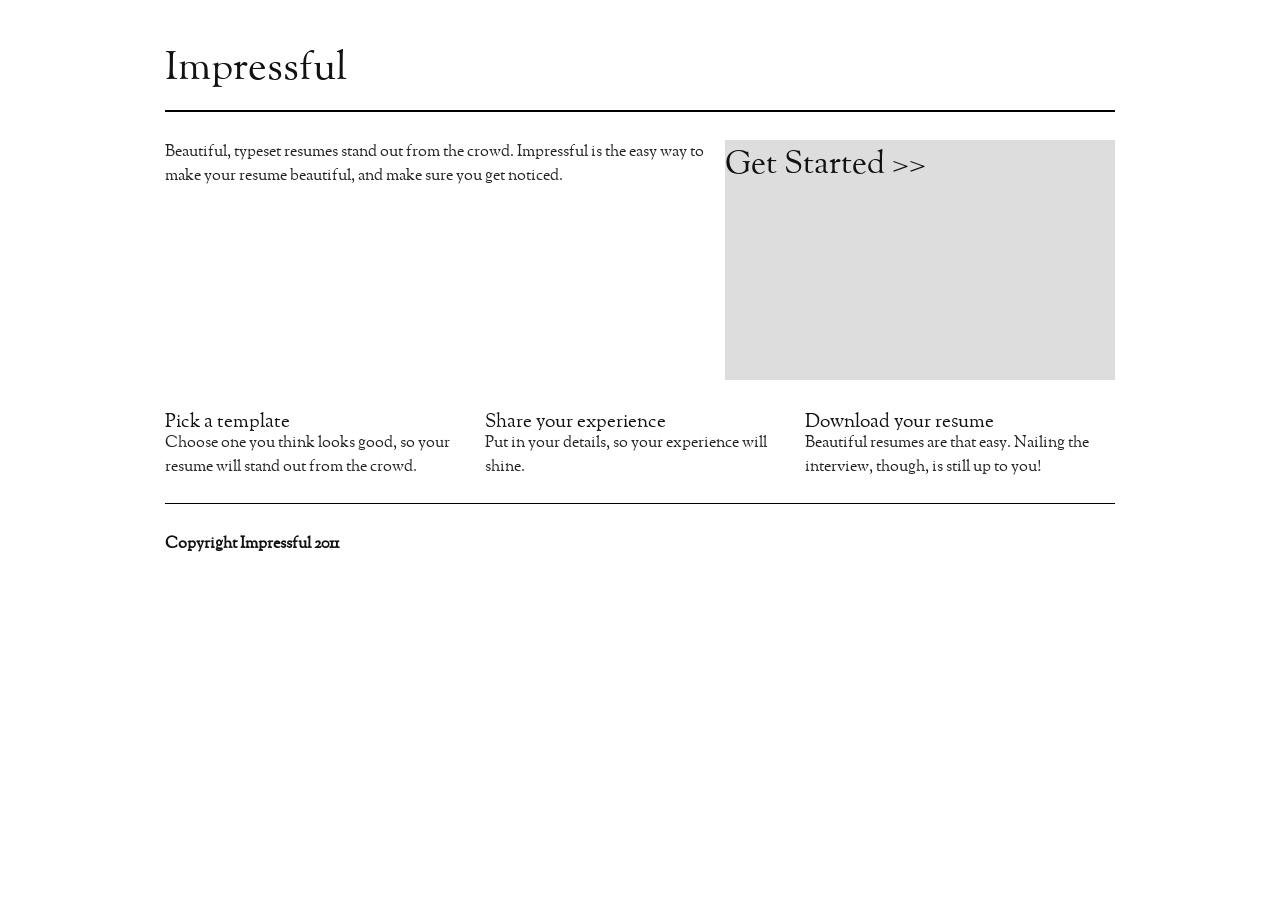
<file: index.html>
<html>
  <head>
    <title>Impressful</title>
    <link rel="stylesheet" href="css/blueprint/screen.css" type="text/css" media="screen, projection">
    <link rel="stylesheet" href="css/blueprint/print.css" type="text/css" media="print">
    <!--[if lt IE 8]>
      <link rel="stylesheet" href="css/blueprint/ie.css" type="text/css" media="screen, projection">
    <![endif]-->
    <link rel="stylesheet" href="css/blueprint/src/grid.css" type="text/css" media="screen, projection">
    <link rel="stylesheet" href="css/blueprint/src/typography.css" type="text/css" media="screen, projection">
    <link rel="stylesheet" type="text/css" href="css/fonts.css" />
    <link rel="stylesheet" type="text/css" href="css/default.css" />

    <script type="text/javascript">
      var _gaq = _gaq || [];
      _gaq.push(['_setAccount', 'UA-21220732-2']);
      _gaq.push(['_trackPageview']);
      (function() {
       var ga = document.createElement('script'); ga.type = 'text/javascript'; ga.async = true;
       ga.src = ('https:' == document.location.protocol ? 'https://ssl' : 'http://www') + '.google-analytics.com/ga.js';
       var s = document.getElementsByTagName('script')[0]; s.parentNode.insertBefore(ga, s);
       })();
    </script>
  </head>
  <body>
    <div id="container" class="container">
      <div id="header" class="span-24 last "><h1 id="logo">Impressful</h1></div>

      <div class="hr span-24 last"></div>

      <div id="content" class="span-14 ">
        <p>Beautiful, typeset resumes stand out from the crowd. Impressful is the easy way to make your resume beautiful, and make sure you get noticed.</p>
      </div>
      <div id="sidebar" class="span-10 last ">
        <h2 class="">Get Started &gt;&gt;</h2>
      </div>

      <div id="step_1" class="item span-8 ">
        <h3 class=" headline">Pick a template</h3>
        <p>Choose one you think looks good, so your resume will stand out from the crowd.</p>
      </div>
      <div id="step_2" class="item span-8 ">
        <h3 class=" headline">Share your experience</h3>
        <p>Put in your details, so your experience will shine.</p>
      </div>
      <div id="step_3" class="item span-8 last ">
        <h3 class=" headline">Download your resume</h3>
        <p>Beautiful resumes are that easy. Nailing the interview, though, is still up to you!</p>
      </div>

      <div class="hr span-24 last"></div>

      <div id="footer" class="span-24 last ">
        <h6>Copyright Impressful 2011</h6>
      </div>
    </div>
  </body>
</html>
</file>
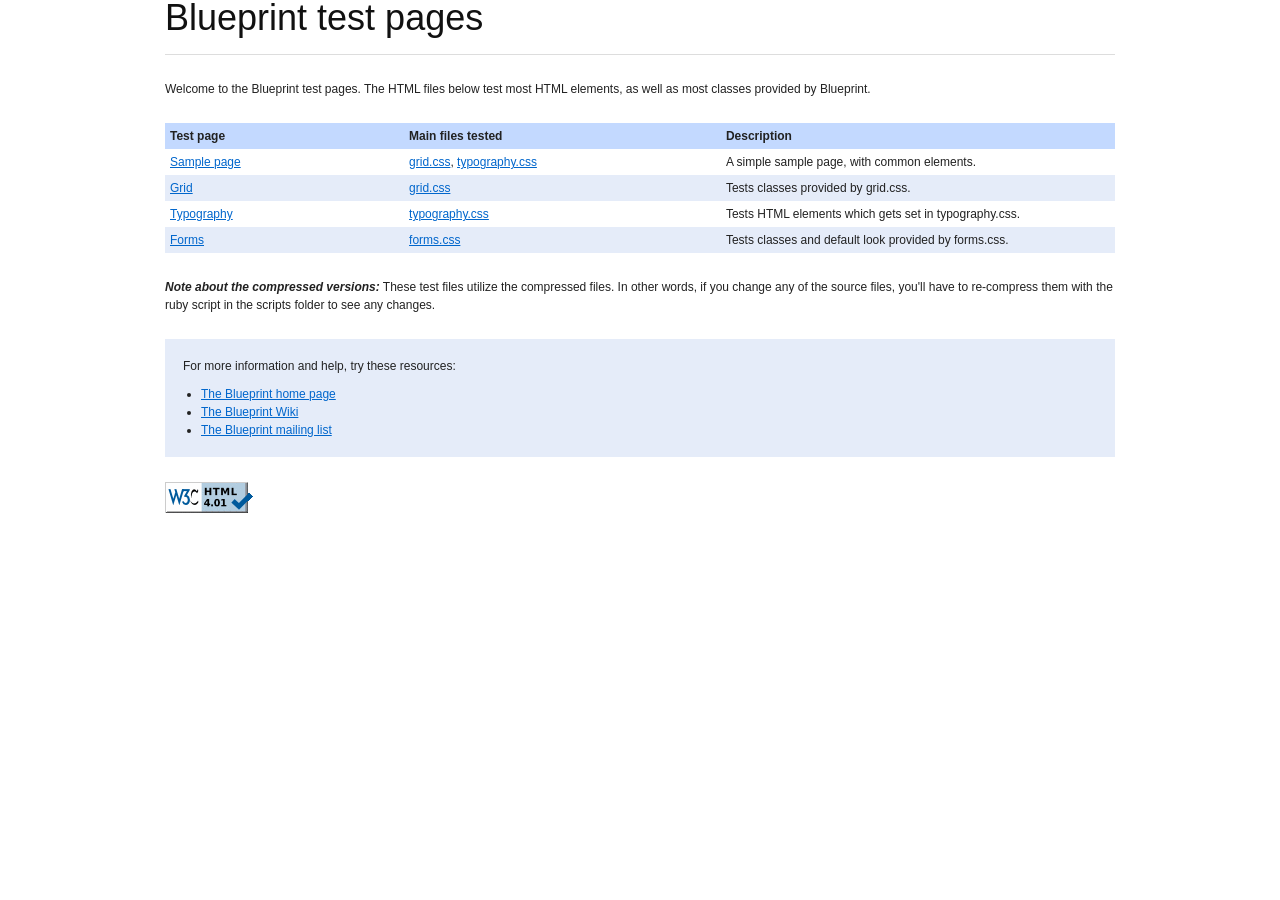
<file: css/tests/index.html>
<!DOCTYPE html PUBLIC "-//W3C//DTD HTML 4.01//EN"
   "http://www.w3.org/TR/html4/strict.dtd">

<html lang="en">
  <head>
    <meta http-equiv="Content-Type" content="text/html; charset=utf-8">
    <title>Blueprint test pages</title>

    <!-- Framework CSS -->
    <link rel="stylesheet" href="../blueprint/screen.css" type="text/css" media="screen, projection">
    <link rel="stylesheet" href="../blueprint/print.css" type="text/css" media="print">
    <!--[if lt IE 8]><link rel="stylesheet" href="../blueprint/ie.css" type="text/css" media="screen, projection"><![endif]-->
    <style type="text/css" media="screen">
      p, table, hr, .box { margin-bottom:25px; }
      .box p { margin-bottom:10px; }
    </style>
  </head>
  <body>

    <div class="container">
      <h1>Blueprint test pages</h1>
      <hr>

      <p>Welcome to the Blueprint test pages. The HTML files below test most HTML elements, as well as most classes provided by Blueprint.</p>

      <table border="0" cellspacing="0" cellpadding="0">
      	<thead>
	        <tr>
  	        <th class="span-6">Test page</th>
    	    	<th class="span-8">Main files tested</th>
      	  	<th class="span-10">Description</th>
        	</tr>
        </thead>
        <tbody>
					<tr>
						<td><a href="parts/sample.html">Sample page</a></td>
						<td>
							<a href="../blueprint/src/grid.css">grid.css</a>,
							<a href="../blueprint/src/typography.css">typography.css</a>
						</td>
						<td>A simple sample page, with common elements.</td>
					</tr>
					<tr class="even">
						<td><a href="parts/grid.html">Grid</a></td>
						<td>
							<a href="../blueprint/src/grid.css">grid.css</a>
						</td>
						<td>Tests classes provided by grid.css.</td>
					</tr>
					<tr>
						<td><a href="parts/elements.html">Typography</a></td>
						<td>
							<a href="../blueprint/src/typography.css">typography.css</a>
						</td>
						<td>Tests HTML elements which gets set in typography.css.</td>
					</tr>
					<tr class="even">
						<td><a href="parts/forms.html">Forms</a></td>
						<td>
							<a href="../blueprint/src/forms.css">forms.css</a>
						</td>
						<td>Tests classes and default look provided by forms.css.</td>
					</tr>
				</tbody>
      </table>

      <p><em><strong>Note about the compressed versions:</strong></em>
      These test files utilize the compressed files. In other words, if you change any of the source files,
      you'll have to re-compress them with the ruby script in the scripts folder to see any&nbsp;changes.</p>

      <div class="box">
        <p>For more information and help, try these resources:</p>
        <ul class="bottom">
          <li><a href="http://blueprintcss.org">The Blueprint home page</a></li>
          <li><a href="http://github.com/joshuaclayton/blueprint-css/wikis/home">The Blueprint Wiki</a></li>
          <li><a href="http://groups.google.com/group/blueprintcss">The Blueprint mailing list</a></li>
        </ul>
      </div>

      <p><a href="http://validator.w3.org/check?uri=referer">
        <img src="parts/valid.png" alt="Valid HTML 4.01 Strict" height="31" width="88" class="top"></a></p>

    </div>
  </body>
</html>
</file>
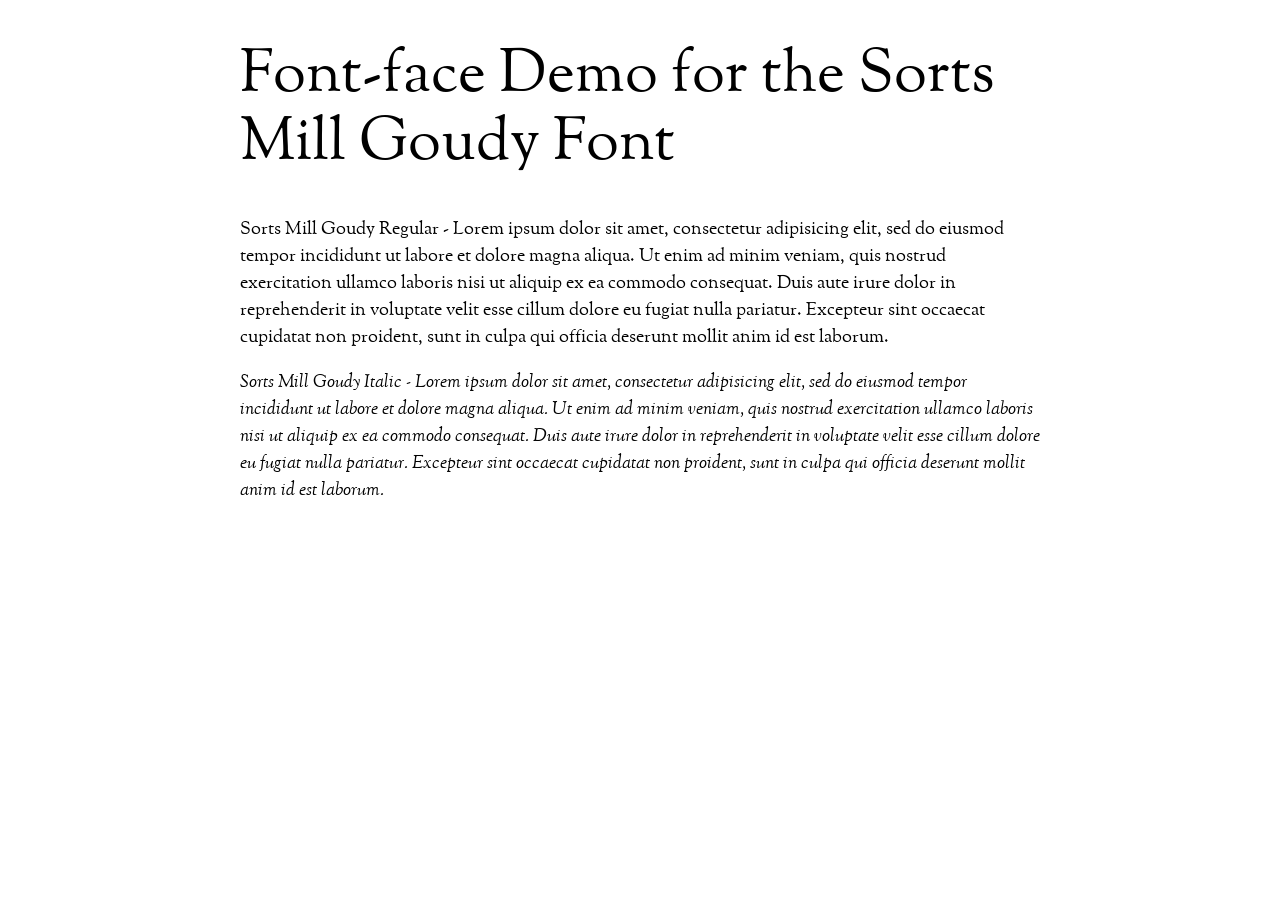
<file: css/fonts/Sorts-Mill-Goudy/demo.html>
<!DOCTYPE html PUBLIC "-//W3C//DTD XHTML 1.0 Strict//EN"
	"http://www.w3.org/TR/xhtml1/DTD/xhtml1-strict.dtd">

<html xmlns="http://www.w3.org/1999/xhtml" xml:lang="en" lang="en">
<head>
	<meta http-equiv="Content-Type" content="text/html; charset=utf-8"/>

	<title>Font Face Demo</title>
	<link rel="stylesheet" href="stylesheet.css" type="text/css" charset="utf-8">
	<style type="text/css" media="screen">
		h1.fontface {font: 60px/68px 'SortsMillGoudyRegular', Arial, sans-serif;letter-spacing: 0;}

		p.style1 {font: 18px/27px 'SortsMillGoudyRegular', Arial, sans-serif;}
		p.style2 {font: 18px/27px 'SortsMillGoudyItalic', Arial, sans-serif;}
		
		#container {
			width: 800px;
			margin-left: auto;
			margin-right: auto;
		}
	</style>
</head>

<body>
	<div id="container">
		<h1 class="fontface">Font-face Demo for the Sorts Mill Goudy Font</h1>
	
	 

	<p class="style1">Sorts Mill Goudy Regular - Lorem ipsum dolor sit amet, consectetur adipisicing elit, sed do eiusmod tempor incididunt ut labore et dolore magna aliqua. Ut enim ad minim veniam, quis nostrud exercitation ullamco laboris nisi ut aliquip ex ea commodo consequat. Duis aute irure dolor in reprehenderit in voluptate velit esse cillum dolore eu fugiat nulla pariatur. Excepteur sint occaecat cupidatat non proident, sunt in culpa qui officia deserunt mollit anim id est laborum.</p>

	 

	<p class="style2">Sorts Mill Goudy Italic - Lorem ipsum dolor sit amet, consectetur adipisicing elit, sed do eiusmod tempor incididunt ut labore et dolore magna aliqua. Ut enim ad minim veniam, quis nostrud exercitation ullamco laboris nisi ut aliquip ex ea commodo consequat. Duis aute irure dolor in reprehenderit in voluptate velit esse cillum dolore eu fugiat nulla pariatur. Excepteur sint occaecat cupidatat non proident, sunt in culpa qui officia deserunt mollit anim id est laborum.</p>

		</div>
</body>
</html>
</file>
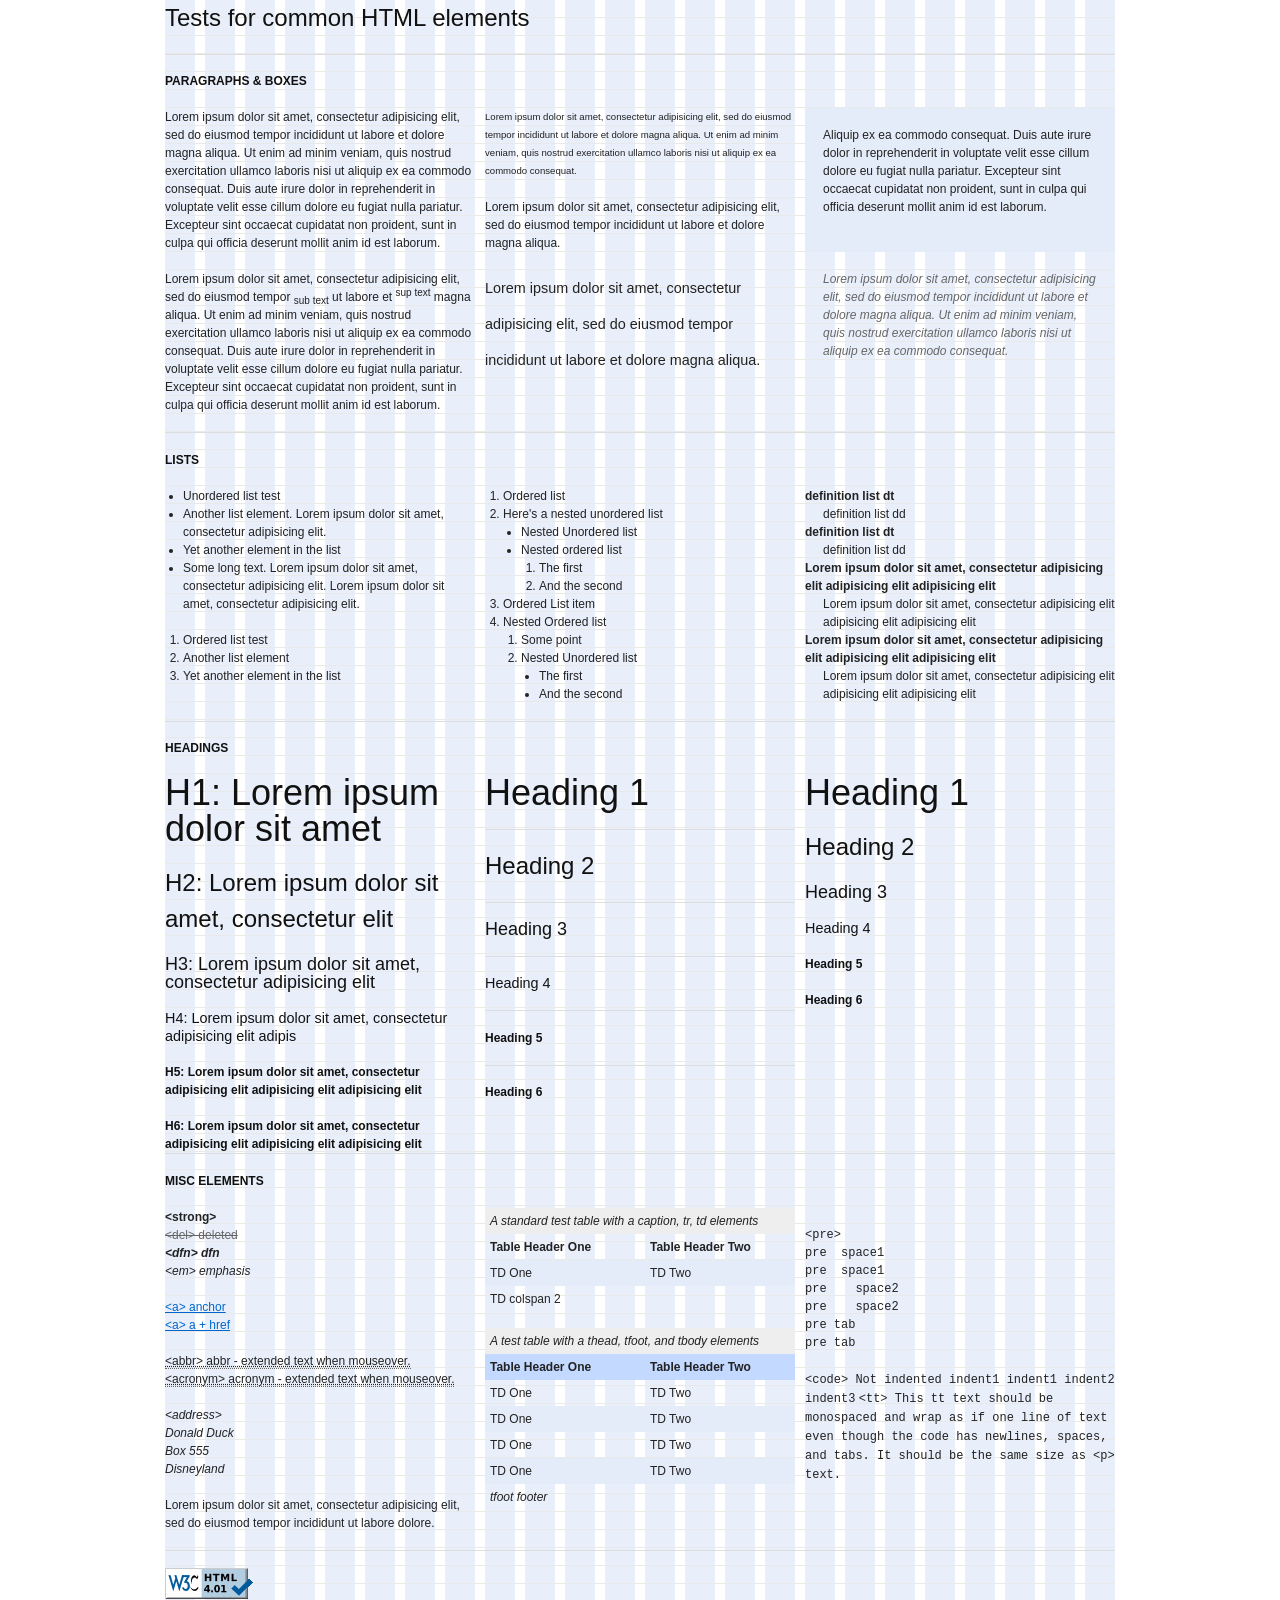
<file: css/tests/parts/elements.html>
<!DOCTYPE html PUBLIC "-//W3C//DTD HTML 4.01//EN"
   "http://www.w3.org/TR/html4/strict.dtd">

<html lang="en">
  <head>
    <meta http-equiv="Content-Type" content="text/html; charset=utf-8">
    <title>Blueprint HTML Elements Tests</title>

    <!-- Framework CSS -->
    <link rel="stylesheet" href="../../blueprint/screen.css" type="text/css" media="screen, projection">
    <link rel="stylesheet" href="../../blueprint/print.css" type="text/css" media="print">
    <!--[if lt IE 8]><link rel="stylesheet" href="../../blueprint/ie.css" type="text/css" media="screen, projection"><![endif]-->

  </head>
  <body>

    <div class="container showgrid">
      <h2>Tests for common HTML elements</h2>
      <hr>
      <h5>PARAGRAPHS <span class="alt">&amp;</span> BOXES</h5>
      <div class="span-8">
        <p>Lorem ipsum dolor sit amet, consectetur adipisicing elit, sed do eiusmod tempor incididunt ut labore et dolore magna aliqua. Ut enim ad minim veniam, quis nostrud exercitation ullamco laboris nisi ut aliquip ex ea commodo consequat. Duis aute irure dolor in reprehenderit in voluptate velit esse cillum dolore eu fugiat nulla pariatur. Excepteur sint occaecat cupidatat non proident, sunt in culpa qui officia deserunt mollit anim id est laborum.</p>
        <p>Lorem ipsum dolor sit amet, consectetur adipisicing elit, sed do eiusmod tempor <sub>sub text</sub> ut labore et <sup>sup text</sup> magna aliqua. Ut enim ad minim veniam, quis nostrud exercitation ullamco laboris nisi ut aliquip ex ea commodo consequat. Duis aute irure dolor in reprehenderit in voluptate velit esse cillum dolore eu fugiat nulla pariatur. Excepteur sint occaecat cupidatat non proident, sunt in culpa qui officia deserunt mollit anim id est laborum.</p>
      </div>

      <div class="span-8">
        <p class="small">Lorem ipsum dolor sit amet, consectetur adipisicing elit, sed do eiusmod tempor incididunt ut labore et dolore magna aliqua. Ut enim ad minim veniam, quis nostrud exercitation ullamco laboris nisi ut aliquip ex ea commodo consequat.</p>
        <p>Lorem ipsum dolor sit amet, consectetur adipisicing elit, sed do eiusmod tempor incididunt ut labore et dolore magna aliqua.</p>
        <p class="large">Lorem ipsum dolor sit amet, consectetur adipisicing elit, sed do eiusmod tempor incididunt ut labore et dolore magna aliqua.</p>
      </div>

      <div class="span-8 last">

        <div class="box">
          <p class="last">Aliquip ex ea commodo consequat. Duis aute irure dolor in reprehenderit in voluptate velit esse cillum dolore eu fugiat nulla pariatur. Excepteur sint occaecat cupidatat non proident, sunt in culpa qui officia deserunt mollit anim id est laborum.</p>
        </div>
        <blockquote>
          <p>Lorem ipsum dolor sit amet, consectetur adipisicing elit, sed do eiusmod tempor incididunt ut labore et dolore magna aliqua. Ut enim ad minim veniam, quis nostrud exercitation ullamco laboris nisi ut aliquip ex ea commodo consequat.</p>
        </blockquote>

      </div>
      <hr>

      <h5>LISTS</h5>

      <div class="span-8">
        <ul>
          <li>Unordered list test</li>
          <li>Another list element. Lorem ipsum dolor sit amet, consectetur adipisicing elit.</li>
          <li>Yet another element in the list</li>
          <li>Some long text. Lorem ipsum dolor sit amet, consectetur adipisicing elit. Lorem ipsum dolor sit amet, consectetur adipisicing elit.</li>
        </ul>
        <ol>
          <li>Ordered list test</li>
          <li>Another list element</li>
          <li>Yet another element in the list</li>
        </ol>
      </div>

      <div class="span-8">
        <ol>
          <li>Ordered list</li>
          <li>Here's a nested unordered list
          <ul>
            <li>Nested Unordered list</li>
            <li>Nested ordered list
            <ol>
              <li>The first</li>
              <li>And the second</li>
            </ol>
            </li>
          </ul>
          </li>
          <li>Ordered List item</li>
          <li>Nested Ordered list
          <ol>
            <li>Some point</li>
            <li>Nested Unordered list
            <ul>
              <li>The first</li>
              <li>And the second</li>
            </ul>
            </li>
          </ol>
          </li>
        </ol>
      </div>

      <div class="span-8 last">
        <dl>
          <dt>definition list dt</dt>
          <dd>definition list dd</dd>
          <dt>definition list dt</dt>
          <dd>definition list dd</dd>
          <dt>Lorem ipsum dolor sit amet, consectetur adipisicing elit adipisicing elit adipisicing elit</dt>
          <dd>Lorem ipsum dolor sit amet, consectetur adipisicing elit adipisicing elit adipisicing elit</dd>
          <dt>Lorem ipsum dolor sit amet, consectetur adipisicing elit adipisicing elit adipisicing elit</dt>
          <dd>Lorem ipsum dolor sit amet, consectetur adipisicing elit adipisicing elit adipisicing elit</dd>
        </dl>
      </div>
      <hr>

      <h5>HEADINGS</h5>

      <div class="span-8">
        <h1>H1: Lorem ipsum dolor sit amet</h1>
        <h2>H2: Lorem ipsum dolor sit amet, consectetur elit</h2>
        <h3>H3: Lorem ipsum dolor sit amet, consectetur adipisicing elit</h3>
        <h4>H4: Lorem ipsum dolor sit amet, consectetur adipisicing elit adipis</h4>
        <h5>H5: Lorem ipsum dolor sit amet, consectetur adipisicing elit adipisicing elit adipisicing elit</h5>
        <h6>H6: Lorem ipsum dolor sit amet, consectetur adipisicing elit adipisicing elit adipisicing elit</h6>
      </div>

      <div class="span-8">
        <h1>Heading 1</h1><hr>
        <h2>Heading 2</h2><hr>
        <h3>Heading 3</h3><hr>
        <h4>Heading 4</h4><hr>
        <h5>Heading 5</h5><hr>
        <h6>Heading 6</h6>
      </div>

      <div class="span-8 last">
        <h1>Heading 1</h1>
        <h2>Heading 2</h2>
        <h3>Heading 3</h3>
        <h4>Heading 4</h4>
        <h5>Heading 5</h5>
        <h6>Heading 6</h6>
      </div>
      <hr>

      <h5>MISC ELEMENTS</h5>

      <div class="span-8">
        <p>
          <strong>&lt;strong&gt;</strong><br>
          <del>&lt;del&gt; deleted</del><br>
          <dfn>&lt;dfn&gt; dfn</dfn><br>
          <em>&lt;em&gt; emphasis</em>
        </p>
        <p>
          <a>&lt;a&gt; anchor</a><br>
          <a href="#">&lt;a&gt; a + href</a>
        </p>
        <p>
          <abbr title="extended abbr text should show when mouse over">&lt;abbr&gt; abbr - extended text when mouseover.</abbr><br>
          <acronym title="extended acronym text should show when mouse over">&lt;acronym&gt; acronym - extended text when mouseover.</acronym>
        </p>
        <address>
          &lt;address&gt;<br>
          Donald Duck<br>
          Box 555<br>
          Disneyland
        </address>
        <p>Lorem ipsum dolor sit amet, consectetur adipisicing elit, sed do eiusmod tempor incididunt ut labore dolore.</p>
      </div>

      <div class="span-8">
        <table summary="This is the summary text for this table."  border="0" cellspacing="0" cellpadding="0">
          <caption><em>A standard test table with a caption, tr, td elements</em></caption>
          <tr>
            <th class="span-4">Table Header One</th>
            <th class="span-4 last">Table Header Two</th>
          </tr>
          <tr>
            <td>TD One</td>
            <td>TD Two</td>
          </tr>
          <tr>
            <td colspan="2">TD colspan 2</td>
          </tr>
        </table>

        <table summary="This is the summary text for this table."  border="0" cellspacing="0" cellpadding="0">
          <caption><em>A test table with a thead, tfoot, and tbody elements</em></caption>
          <thead>
            <tr>
              <th class="span-4">Table Header One</th>
              <th class="span-4 last">Table Header Two</th>
            </tr>
          </thead>
          <tfoot>
            <tr>
              <td colspan="2">tfoot footer</td>
            </tr>
          </tfoot>
          <tbody>
            <tr>
              <td>TD One</td>
              <td>TD Two</td>
            </tr>
            <tr>
              <td>TD One</td>
              <td>TD Two</td>
            </tr>
          </tbody>
          <tbody>
            <tr>
              <td>TD One</td>
              <td>TD Two</td>
            </tr>
            <tr>
              <td>TD One</td>
              <td>TD Two</td>
            </tr>
          </tbody>
        </table>
      </div>

      <div class="span-8 last">

<pre>&lt;pre&gt;
pre  space1
pre  space1
pre    space2
pre    space2
pre tab
pre tab</pre>

        <code>&lt;code&gt;
          Not indented
          indent1
          indent1
          indent2
          indent3</code>

        <tt>&lt;tt&gt;
          This tt text should be monospaced
          and
          wrap as if
          one line of text
          even though the code has newlines, spaces, and tabs.
          It should be the same size as &lt;p&gt; text.
        </tt>
      </div>
      <hr>

      <p>
        <a href="http://validator.w3.org/check?uri=referer">
          <img src="valid.png" alt="Valid HTML 4.01 Strict" height="31" width="88" class="top">
        </a>
      </p>

    </div>
  </body>
</html>
</file>
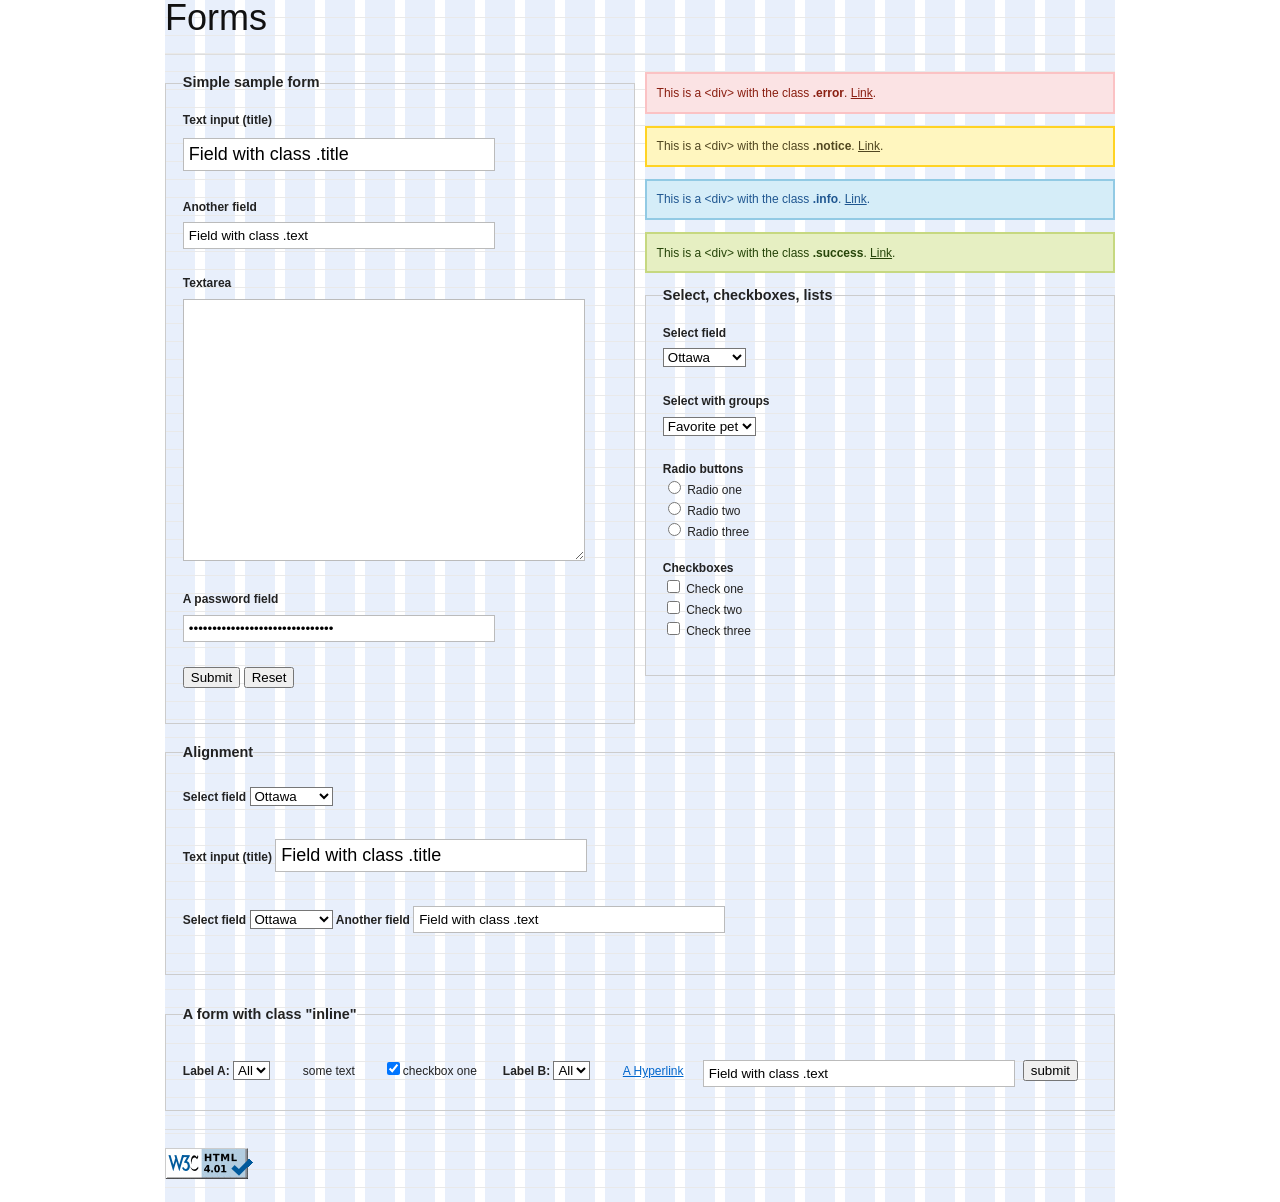
<file: css/tests/parts/forms.html>
<!DOCTYPE html PUBLIC "-//W3C//DTD HTML 4.01//EN"
"http://www.w3.org/TR/html4/strict.dtd">

<html lang="en">
  <head>
    <meta http-equiv="Content-Type" content="text/html; charset=utf-8">
    <title>Blueprint Forms Tests</title>

    <!-- Framework CSS -->
    <link rel="stylesheet" href="../../blueprint/screen.css" type="text/css" media="screen, projection">
    <link rel="stylesheet" href="../../blueprint/print.css" type="text/css" media="print">
    <!--[if lt IE 8]><link rel="stylesheet" href="../../blueprint/ie.css" type="text/css" media="screen, projection"><![endif]-->
  </head>
  <body>
    <div class="container showgrid">
      <h1>Forms</h1>
      <hr>

      <div class="span-12">

        <form id="dummy" action="" method="post">

          <fieldset>
            <legend>Simple sample form</legend>
            <p>
              <label for="dummy0">Text input (title)</label><br>
              <input type="text" class="title" name="dummy0" id="dummy0" value="Field with class .title">
            </p>

            <p>
              <label for="dummy1">Another field</label><br>
              <input type="text" class="text" id="dummy1" name="dummy1" value="Field with class .text">
            </p>

            <p>
              <label for="dummy2">Textarea</label><br>
              <textarea name="dummy2" id="dummy2" rows="5" cols="20"></textarea>
            </p>

            <p>
              <label for="dummy3">A password field</label><br>
              <input type="password" class="text" id="dummy3" name="dummy3" value="Password field with class .text">
            </p>

            <p>
              <input type="submit" value="Submit">
              <input type="reset" value="Reset">
            </p>

          </fieldset>
        </form>

      </div>
      <div class="span-12 last">

        <div class="error">
          This is a &lt;div&gt; with the class <strong>.error</strong>. <a href="#">Link</a>.
        </div>
        <div class="notice">
          This is a &lt;div&gt; with the class <strong>.notice</strong>. <a href="#">Link</a>.
        </div>
        <div class="info">
          This is a &lt;div&gt; with the class <strong>.info</strong>. <a href="#">Link</a>.
        </div>
        <div class="success">
          This is a &lt;div&gt; with the class <strong>.success</strong>. <a href="#">Link</a>.
        </div>

        <fieldset>
          <legend>Select, checkboxes, lists</legend>

          <p>
            <label for="dummy3">Select field</label><br>
            <select id="dummy3" name="dummy3">
              <option value="1">Ottawa</option>
              <option value="2">Calgary</option>
              <option value="3">Moosejaw</option>
            </select>
          </p>

          <p>
            <label for="dummy4">Select with groups</label><br>
            <select id="dummy4" name="dummy4">
              <option>Favorite pet</option>
              <optgroup label="mammals">
                <option>dog</option>
                <option>cat</option>
                <option>rabbit</option>
                <option>horse</option>
              </optgroup>
              <optgroup label="reptiles">
                <option>iguana</option>
                <option>snake</option>
              </optgroup>
            </select>
          </p>

          <p><label>Radio buttons</label><br>
            <input type="radio" name="example"> Radio one<br>
            <input type="radio" name="example"> Radio two<br>
            <input type="radio" name="example"> Radio three<br>
          </p>

          <p><label>Checkboxes</label><br>
            <input type="checkbox"> Check one<br>
            <input type="checkbox"> Check two<br>
            <input type="checkbox"> Check three<br>
          </p>

        </fieldset>

      </div>

      <div class="span-24 last">

        <fieldset>
          <legend>Alignment</legend>

          <p>
            <label for="dummy5">Select field</label>
            <select id="dummy5" name="dummy5">
              <option value="1">Ottawa</option>
              <option value="2">Calgary</option>
              <option value="3">Moosejaw</option>
            </select>
          </p>

          <p>
            <label for="dummy6">Text input (title)</label>
            <input type="text" class="title" name="dummy6" id="dummy6" value="Field with class .title">
          </p>

          <p>
            <label for="dummy7">Select field</label>
            <select id="dummy7" name="dummy7">
              <option value="1">Ottawa</option>
              <option value="2">Calgary</option>
              <option value="3">Moosejaw</option>
            </select>
            <label for="dummy8">Another field</label>
            <input type="text" class="text" id="dummy8" name="dummy8" value="Field with class .text">
          </p>

        </fieldset>

      </div>

      <div class="span-24 last">
        <form action="" method="post" class="inline">
          <fieldset>
            <legend>A form with class "inline"</legend>
            <div class="span-3">
              <label for="a">Label A:</label>
              <select id="a" name="a" >
                <option value="0">All</option>
              </select>
            </div>
            <div class="span-2">
              some text
            </div>
            <div class="span-3">
              <input type="checkbox" id="o" name="o" value="true" checked="checked" class="checkbox">checkbox one
            </div>
            <div class="span-3">
              <label for="b">Label B:</label>
              <select id="b" name="b" >
                <option value="0">All</option>
              </select>
            </div>
            <div class="span-2">
              <a href="#">A Hyperlink</a>
            </div>
            <div class="span-8">
              <input type="text" class="text" id="q" name="q" value="Field with class .text">
            </div>
            <div class="span-2 last">
              <input type="submit" value="submit" class="button">
            </div>
          </fieldset>

        </form>

      </div>

      <hr>

      <p>
        <a href="http://validator.w3.org/check?uri=referer">
        <img src="valid.png" alt="Valid HTML 4.01 Strict" height="31" width="88" class="top"></a>
      </p>

    </div>
  </body>
</html>
</file>
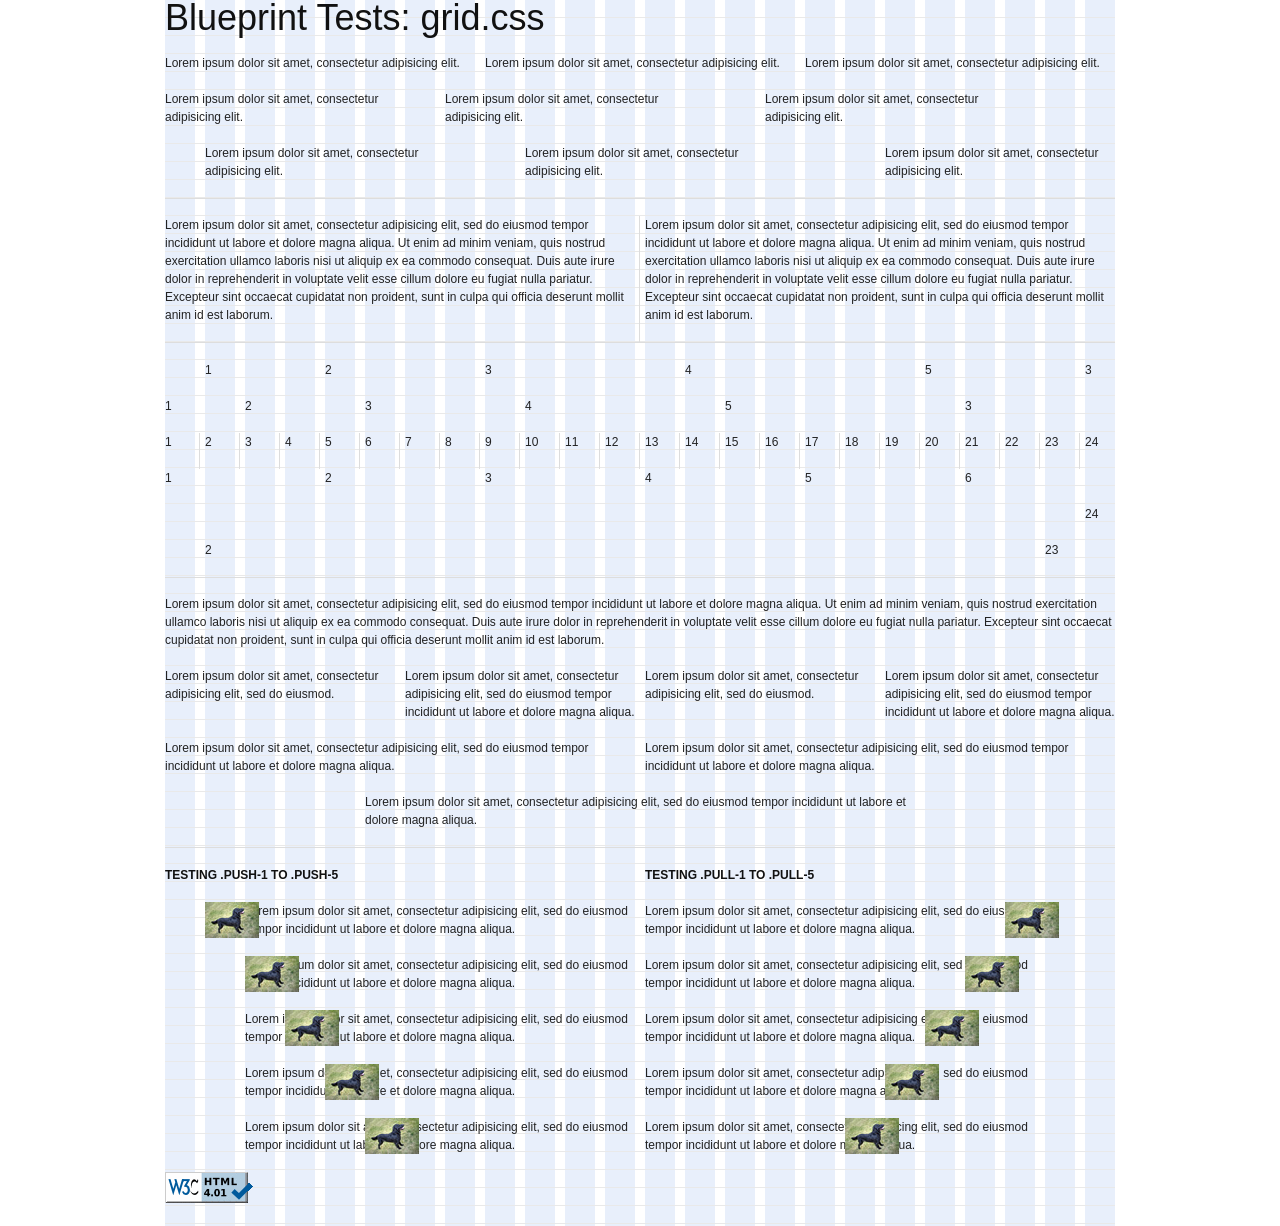
<file: css/tests/parts/grid.html>
<!DOCTYPE html PUBLIC "-//W3C//DTD HTML 4.01//EN"
   "http://www.w3.org/TR/html4/strict.dtd">

<html lang="en">
  <head>
    <meta http-equiv="Content-Type" content="text/html; charset=utf-8">
    <title>Blueprint Grid Tests</title>

    <!-- Framework CSS -->
    <link rel="stylesheet" href="../../blueprint/screen.css" type="text/css" media="screen, projection">
    <link rel="stylesheet" href="../../blueprint/print.css" type="text/css" media="print">
    <!--[if lt IE 8]><link rel="stylesheet" href="../../blueprint/ie.css" type="text/css" media="screen, projection"><![endif]-->
  </head>
  <body>

    <div class="container showgrid">
      <h1>Blueprint Tests: grid.css</h1>
      <div class="span-8">
        <p>Lorem ipsum dolor sit amet, consectetur adipisicing elit.</p>
      </div>
      <div class="span-8">
        <p>Lorem ipsum dolor sit amet, consectetur adipisicing elit.</p>
      </div>
      <div class="span-8 last">
        <p>Lorem ipsum dolor sit amet, consectetur adipisicing elit.</p>
      </div>
      <div class="span-6 append-1">
        <p>Lorem ipsum dolor sit amet, consectetur adipisicing elit.</p>
      </div>
      <div class="span-6 append-2">
        <p>Lorem ipsum dolor sit amet, consectetur adipisicing elit.</p>
      </div>
      <div class="span-6 append-3 last">
        <p>Lorem ipsum dolor sit amet, consectetur adipisicing elit.</p>
      </div>
      <div class="span-6 prepend-1">
        <p>Lorem ipsum dolor sit amet, consectetur adipisicing elit.</p>
      </div>
      <div class="span-6 prepend-2">
        <p>Lorem ipsum dolor sit amet, consectetur adipisicing elit.</p>
      </div>
      <div class="span-6 prepend-3 last">
        <p>Lorem ipsum dolor sit amet, consectetur adipisicing elit.</p>
      </div>
      <hr>
      <div class="span-12 border">
        <p>Lorem ipsum dolor sit amet, consectetur adipisicing elit, sed do eiusmod tempor incididunt ut labore et dolore magna aliqua. Ut enim ad minim veniam, quis nostrud exercitation ullamco laboris nisi ut aliquip ex ea commodo consequat. Duis aute irure dolor in reprehenderit in voluptate velit esse cillum dolore eu fugiat nulla pariatur. Excepteur sint occaecat cupidatat non proident, sunt in culpa qui officia deserunt mollit anim id est laborum.</p>
      </div>
      <div class="span-12 last">
        <p>Lorem ipsum dolor sit amet, consectetur adipisicing elit, sed do eiusmod tempor incididunt ut labore et dolore magna aliqua. Ut enim ad minim veniam, quis nostrud exercitation ullamco laboris nisi ut aliquip ex ea commodo consequat. Duis aute irure dolor in reprehenderit in voluptate velit esse cillum dolore eu fugiat nulla pariatur. Excepteur sint occaecat cupidatat non proident, sunt in culpa qui officia deserunt mollit anim id est laborum.</p>
      </div>
      <hr>
      <div class="span-1 prepend-1"><p>1</p></div>
      <div class="span-1 prepend-2"><p>2</p></div>
      <div class="span-1 prepend-3"><p>3</p></div>
      <div class="span-1 prepend-4"><p>4</p></div>
      <div class="span-1 prepend-5"><p>5</p></div>
      <div class="span-1 prepend-3 last"><p>3</p></div>
      <div class="span-1 append-1"><p>1</p></div>
      <div class="span-1 append-2"><p>2</p></div>
      <div class="span-1 append-3"><p>3</p></div>
      <div class="span-1 append-4"><p>4</p></div>
      <div class="span-1 append-5"><p>5</p></div>
      <div class="span-1 append-3 last"><p>3</p></div>
      <div class="span-1 border"><p>1</p></div>
      <div class="span-1 border"><p>2</p></div>
      <div class="span-1 border"><p>3</p></div>
      <div class="span-1 border"><p>4</p></div>
      <div class="span-1 border"><p>5</p></div>
      <div class="span-1 border"><p>6</p></div>
      <div class="span-1 border"><p>7</p></div>
      <div class="span-1 border"><p>8</p></div>
      <div class="span-1 border"><p>9</p></div>
      <div class="span-1 border"><p>10</p></div>
      <div class="span-1 border"><p>11</p></div>
      <div class="span-1 border"><p>12</p></div>
      <div class="span-1 border"><p>13</p></div>
      <div class="span-1 border"><p>14</p></div>
      <div class="span-1 border"><p>15</p></div>
      <div class="span-1 border"><p>16</p></div>
      <div class="span-1 border"><p>17</p></div>
      <div class="span-1 border"><p>18</p></div>
      <div class="span-1 border"><p>19</p></div>
      <div class="span-1 border"><p>20</p></div>
      <div class="span-1 border"><p>21</p></div>
      <div class="span-1 border"><p>22</p></div>
      <div class="span-1 border"><p>23</p></div>
      <div class="span-1 last"><p>24</p></div>
      <div class="span-4"><p>1</p></div>
      <div class="span-4"><p>2</p></div>
      <div class="span-4"><p>3</p></div>
      <div class="span-4"><p>4</p></div>
      <div class="span-4"><p>5</p></div>
      <div class="span-4 last"><p>6</p></div>
      <div class="prepend-23 span-1 last"><p>24</p></div>
      <div class="prepend-1 span-1"><p>2</p></div>
      <div class="prepend-20 span-1 append-1 last"><p>23</p></div>
      <hr>
      <div class="span-24">
        <p>Lorem ipsum dolor sit amet, consectetur adipisicing elit, sed do eiusmod tempor incididunt ut labore et dolore magna aliqua. Ut enim ad minim veniam, quis nostrud exercitation ullamco laboris nisi ut aliquip ex ea commodo consequat. Duis aute irure dolor in reprehenderit in voluptate velit esse cillum dolore eu fugiat nulla pariatur. Excepteur sint occaecat cupidatat non proident, sunt in culpa qui officia deserunt mollit anim id est laborum.</p>
      </div>
      <div class="span-12">
        <div class="span-6">
          <p>Lorem ipsum dolor sit amet, consectetur adipisicing elit, sed do eiusmod.</p>
        </div>
        <div class="span-6 last">
          <p>Lorem ipsum dolor sit amet, consectetur adipisicing elit, sed do eiusmod tempor incididunt ut labore et dolore magna aliqua.</p>
        </div>
        <div class="span-12 last">
          <p>Lorem ipsum dolor sit amet, consectetur adipisicing elit, sed do eiusmod tempor incididunt ut labore et dolore magna aliqua.</p>
        </div>
      </div>
      <div class="span-12 last">
        <div class="span-6">
          <p>Lorem ipsum dolor sit amet, consectetur adipisicing elit, sed do eiusmod.</p>
        </div>
        <div class="span-6 last">
          <p>Lorem ipsum dolor sit amet, consectetur adipisicing elit, sed do eiusmod tempor incididunt ut labore et dolore magna aliqua.</p>
        </div>
        <div class="span-12 last">
          <p>Lorem ipsum dolor sit amet, consectetur adipisicing elit, sed do eiusmod tempor incididunt ut labore et dolore magna aliqua.</p>
        </div>
      </div>
      <div class="span-14 prepend-5 append-5 last">
        <p>Lorem ipsum dolor sit amet, consectetur adipisicing elit, sed do eiusmod tempor incididunt ut labore et dolore magna aliqua.</p>
      </div>
      <hr>
      <div class="span-12">
        <h5>TESTING .PUSH-1 TO .PUSH-5</h5>
        <div class="span-2"><img src="test-small.jpg" class="push-1"></div>
        <div class="span-10 last"><p>Lorem ipsum dolor sit amet, consectetur adipisicing elit, sed do eiusmod tempor incididunt ut labore et dolore magna aliqua.</p></div>
        <div class="span-2"><img src="test-small.jpg" class="push-2"></div>
        <div class="span-10 last"><p>Lorem ipsum dolor sit amet, consectetur adipisicing elit, sed do eiusmod tempor incididunt ut labore et dolore magna aliqua.</p></div>
        <div class="span-2"><img src="test-small.jpg" class="push-3"></div>
        <div class="span-10 last"><p>Lorem ipsum dolor sit amet, consectetur adipisicing elit, sed do eiusmod tempor incididunt ut labore et dolore magna aliqua.</p></div>
        <div class="span-2"><img src="test-small.jpg" class="push-4"></div>
        <div class="span-10 last"><p>Lorem ipsum dolor sit amet, consectetur adipisicing elit, sed do eiusmod tempor incididunt ut labore et dolore magna aliqua.</p></div>
        <div class="span-2"><img src="test-small.jpg" class="push-5"></div>
        <div class="span-10 last"><p>Lorem ipsum dolor sit amet, consectetur adipisicing elit, sed do eiusmod tempor incididunt ut labore et dolore magna aliqua.</p></div>
      </div>
      <div class="span-12 last">
        <h5>TESTING .PULL-1 TO .PULL-5</h5>
        <div class="span-10"><p>Lorem ipsum dolor sit amet, consectetur adipisicing elit, sed do eiusmod tempor incididunt ut labore et dolore magna aliqua.</p></div>
        <div class="span-2 last"><img src="test-small.jpg" class="top pull-1"></div>
        <div class="span-10"><p>Lorem ipsum dolor sit amet, consectetur adipisicing elit, sed do eiusmod tempor incididunt ut labore et dolore magna aliqua.</p></div>
        <div class="span-2 last"><img src="test-small.jpg" class="top pull-2"></div>
        <div class="span-10"><p>Lorem ipsum dolor sit amet, consectetur adipisicing elit, sed do eiusmod tempor incididunt ut labore et dolore magna aliqua.</p></div>
        <div class="span-2 last"><img src="test-small.jpg" class="top pull-3"></div>
        <div class="span-10"><p>Lorem ipsum dolor sit amet, consectetur adipisicing elit, sed do eiusmod tempor incididunt ut labore et dolore magna aliqua.</p></div>
        <div class="span-2 last"><img src="test-small.jpg" class="top pull-4"></div>
        <div class="span-10"><p>Lorem ipsum dolor sit amet, consectetur adipisicing elit, sed do eiusmod tempor incididunt ut labore et dolore magna aliqua.</p></div>
        <div class="span-2 last"><img src="test-small.jpg" class="top pull-5"></div>
      </div>
      <div class="span-24">
        <p>
          <a href="http://validator.w3.org/check?uri=referer">
            <img src="valid.png" alt="Valid HTML 4.01 Strict" height="31" width="88" class="bottom">
          </a>
        </p>
      </div>
    </div>
  </body>
</html>
</file>
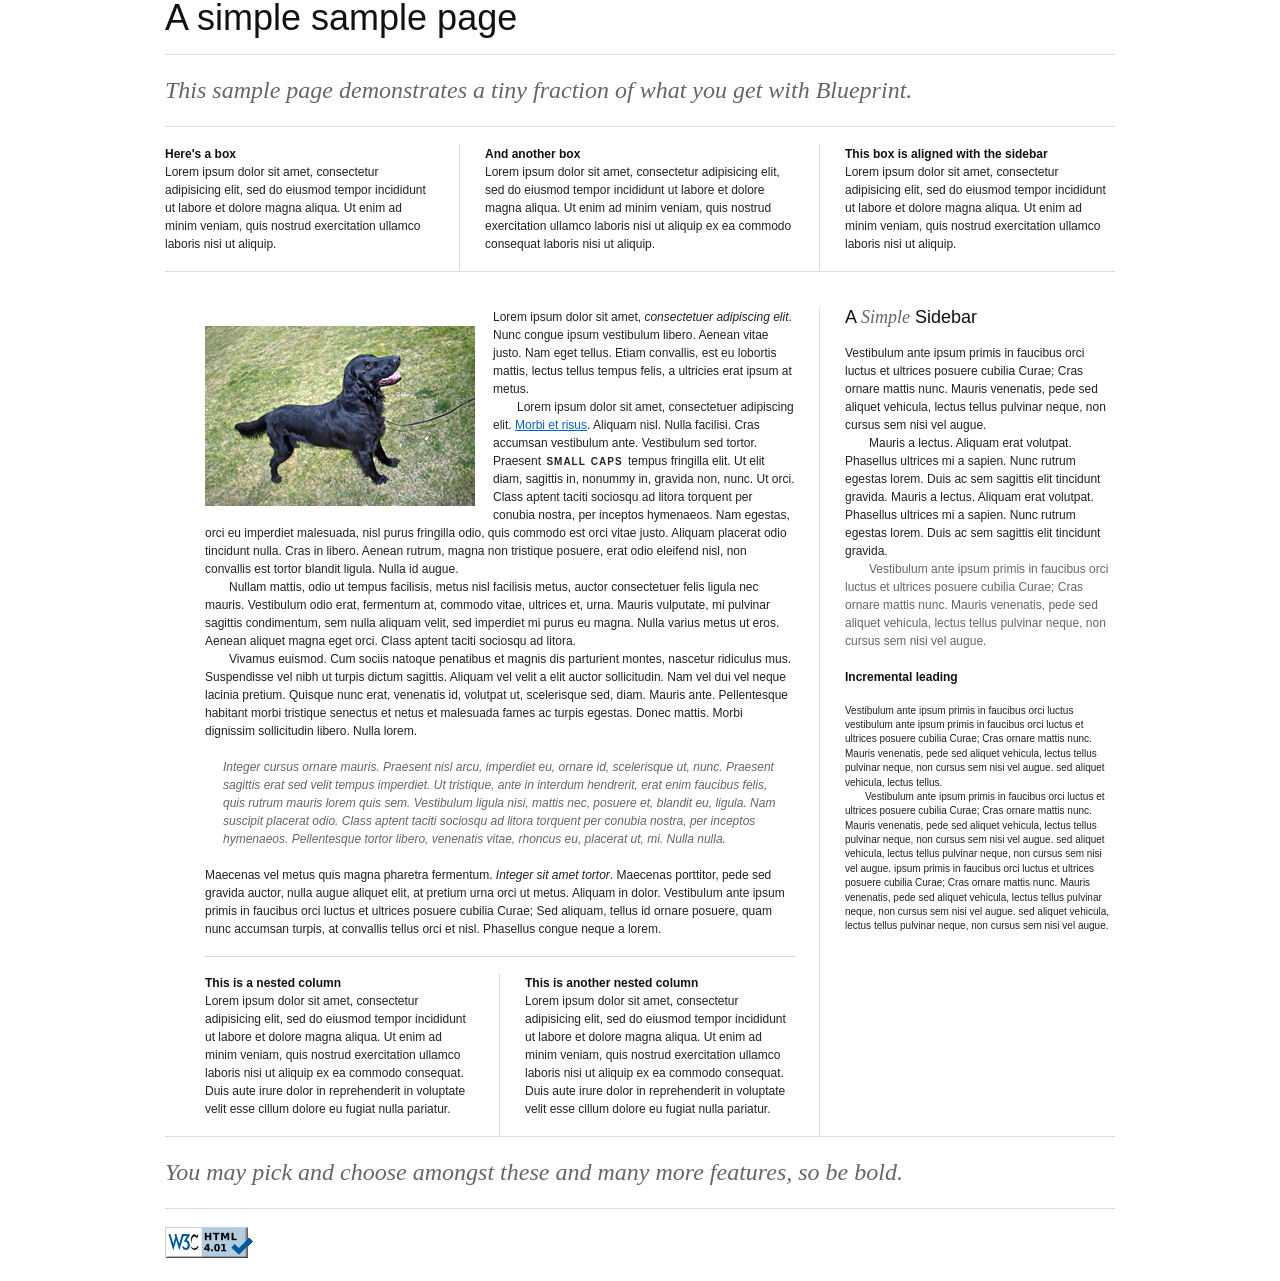
<file: css/tests/parts/sample.html>
<!DOCTYPE html PUBLIC "-//W3C//DTD HTML 4.01//EN"
   "http://www.w3.org/TR/html4/strict.dtd">

<html lang="en">
  <head>
    <meta http-equiv="Content-Type" content="text/html; charset=utf-8">
    <title>Blueprint Sample Page</title>

    <!-- Framework CSS -->
    <link rel="stylesheet" href="../../blueprint/screen.css" type="text/css" media="screen, projection">
    <link rel="stylesheet" href="../../blueprint/print.css" type="text/css" media="print">
    <!--[if lt IE 8]><link rel="stylesheet" href="../../blueprint/ie.css" type="text/css" media="screen, projection"><![endif]-->

    <!-- Import fancy-type plugin for the sample page. -->
    <link rel="stylesheet" href="../../blueprint/plugins/fancy-type/screen.css" type="text/css" media="screen, projection">
  </head>
  <body>
    <div class="container">
      <h1>A simple sample page</h1>
      <hr>
      <h2 class="alt">This sample page demonstrates a tiny fraction of what you get with Blueprint.</h2>
      <hr>
      <div class="span-7 colborder">
        <h6>Here's a box</h6>
        <p>Lorem ipsum dolor sit amet, consectetur adipisicing elit, sed do eiusmod tempor incididunt ut labore et dolore magna aliqua. Ut enim ad minim veniam, quis nostrud exercitation ullamco laboris nisi ut aliquip.</p>
      </div>
      <div class="span-8 colborder">
        <h6>And another box</h6>
        <p>Lorem ipsum dolor sit amet, consectetur adipisicing elit, sed do eiusmod tempor incididunt ut labore et dolore magna aliqua. Ut enim ad minim veniam, quis nostrud exercitation ullamco laboris nisi ut aliquip ex ea commodo consequat laboris nisi ut aliquip.</p>
      </div>
      <div class="span-7 last">
        <h6>This box is aligned with the sidebar</h6>
        <p>Lorem ipsum dolor sit amet, consectetur adipisicing elit, sed do eiusmod tempor incididunt ut labore et dolore magna aliqua. Ut enim ad minim veniam, quis nostrud exercitation ullamco laboris nisi ut aliquip.</p>
      </div>
      <hr>
      <hr class="space">
      <div class="span-15 prepend-1 colborder">
        <p><img src="test.jpg" class="top pull-1 left" alt="test">Lorem ipsum dolor sit amet, <em>consectetuer adipiscing elit</em>. Nunc congue ipsum vestibulum libero. Aenean vitae justo. Nam eget tellus. Etiam convallis, est eu lobortis mattis, lectus tellus tempus felis, a ultricies erat ipsum at metus.</p>
        <p>Lorem ipsum dolor sit amet, consectetuer adipiscing elit. <a href="#">Morbi et risus</a>. Aliquam nisl. Nulla facilisi. Cras accumsan vestibulum ante. Vestibulum sed tortor. Praesent <span class="caps">SMALL CAPS</span> tempus fringilla elit. Ut elit diam, sagittis in, nonummy in, gravida non, nunc. Ut orci. Class aptent taciti sociosqu ad litora torquent per conubia nostra, per inceptos hymenaeos. Nam egestas, orci eu imperdiet malesuada, nisl purus fringilla odio, quis commodo est orci vitae justo. Aliquam placerat odio tincidunt nulla. Cras in libero. Aenean rutrum, magna non tristique posuere, erat odio eleifend nisl, non convallis est tortor blandit ligula. Nulla id augue.</p>
        <p>Nullam mattis, odio ut tempus facilisis, metus nisl facilisis metus, auctor consectetuer felis ligula nec mauris. Vestibulum odio erat, fermentum at, commodo vitae, ultrices et, urna. Mauris vulputate, mi pulvinar sagittis condimentum, sem nulla aliquam velit, sed imperdiet mi purus eu magna. Nulla varius metus ut eros. Aenean aliquet magna eget orci. Class aptent taciti sociosqu ad litora.</p>
        <p>Vivamus euismod. Cum sociis natoque penatibus et magnis dis parturient montes, nascetur ridiculus mus. Suspendisse vel nibh ut turpis dictum sagittis. Aliquam vel velit a elit auctor sollicitudin. Nam vel dui vel neque lacinia pretium. Quisque nunc erat, venenatis id, volutpat ut, scelerisque sed, diam. Mauris ante. Pellentesque habitant morbi tristique senectus et netus et malesuada fames ac turpis egestas. Donec mattis. Morbi dignissim sollicitudin libero. Nulla lorem.</p>
        <blockquote>
          <p>Integer cursus ornare mauris. Praesent nisl arcu, imperdiet eu, ornare id, scelerisque ut, nunc. Praesent sagittis erat sed velit tempus imperdiet. Ut tristique, ante in interdum hendrerit, erat enim faucibus felis, quis rutrum mauris lorem quis sem. Vestibulum ligula nisi, mattis nec, posuere et, blandit eu, ligula. Nam suscipit placerat odio. Class aptent taciti sociosqu ad litora torquent per conubia nostra, per inceptos hymenaeos. Pellentesque tortor libero, venenatis vitae, rhoncus eu, placerat ut, mi. Nulla nulla.</p>
        </blockquote>
        <p>Maecenas vel metus quis magna pharetra fermentum. <em>Integer sit amet tortor</em>. Maecenas porttitor, pede sed gravida auctor, nulla augue aliquet elit, at pretium urna orci ut metus. Aliquam in dolor. Vestibulum ante ipsum primis in faucibus orci luctus et ultrices posuere cubilia Curae; Sed aliquam, tellus id ornare posuere, quam nunc accumsan turpis, at convallis tellus orci et nisl. Phasellus congue neque a lorem.</p>
        <hr>
        <div class="span-7 colborder">
          <h6>This is a nested column</h6>
          <p>Lorem ipsum dolor sit amet, consectetur adipisicing elit, sed do eiusmod tempor incididunt ut labore et dolore magna aliqua. Ut enim ad minim veniam, quis nostrud exercitation ullamco laboris nisi ut aliquip ex ea commodo consequat. Duis aute irure dolor in reprehenderit in voluptate velit esse cillum dolore eu fugiat nulla pariatur.</p>
        </div>
        <div class="span-7 last">
          <h6>This is another nested column</h6>
          <p>Lorem ipsum dolor sit amet, consectetur adipisicing elit, sed do eiusmod tempor incididunt ut labore et dolore magna aliqua. Ut enim ad minim veniam, quis nostrud exercitation ullamco laboris nisi ut aliquip ex ea commodo consequat. Duis aute irure dolor in reprehenderit in voluptate velit esse cillum dolore eu fugiat nulla pariatur.</p>
        </div>
      </div>
      <div class="span-7 last">
        <h3>A <span class="alt">Simple</span> Sidebar</h3>
        <p>Vestibulum ante ipsum primis in faucibus orci luctus et ultrices posuere cubilia Curae; Cras ornare mattis nunc. Mauris venenatis, pede sed aliquet vehicula, lectus tellus pulvinar neque, non cursus sem nisi vel augue.</p>
        <p>Mauris a lectus. Aliquam erat volutpat. Phasellus ultrices mi a sapien. Nunc rutrum egestas lorem. Duis ac sem sagittis elit tincidunt gravida. Mauris a lectus. Aliquam erat volutpat. Phasellus ultrices mi a sapien. Nunc rutrum egestas lorem. Duis ac sem sagittis elit tincidunt gravida.</p>
        <p class="quiet">Vestibulum ante ipsum primis in faucibus orci luctus et ultrices posuere cubilia Curae; Cras ornare mattis nunc. Mauris venenatis, pede sed aliquet vehicula, lectus tellus pulvinar neque, non cursus sem nisi vel augue.</p>
        <h5>Incremental leading</h5>
        <p class="incr">Vestibulum ante ipsum primis in faucibus orci luctus vestibulum ante ipsum primis in faucibus orci luctus et ultrices posuere cubilia Curae; Cras ornare mattis nunc. Mauris venenatis, pede sed aliquet vehicula, lectus tellus pulvinar neque, non cursus sem nisi vel augue. sed aliquet vehicula, lectus tellus.</p>
        <p class="incr">Vestibulum ante ipsum primis in faucibus orci luctus et ultrices posuere cubilia Curae; Cras ornare mattis nunc. Mauris venenatis, pede sed aliquet vehicula, lectus tellus pulvinar neque, non cursus sem nisi vel augue. sed aliquet vehicula, lectus tellus pulvinar neque, non cursus sem nisi vel augue. ipsum primis in faucibus orci luctus et ultrices posuere cubilia Curae; Cras ornare mattis nunc. Mauris venenatis, pede sed aliquet vehicula, lectus tellus pulvinar neque, non cursus sem nisi vel augue. sed aliquet vehicula, lectus tellus pulvinar neque, non cursus sem nisi vel augue.</p>
      </div>
      <hr>
      <h2 class="alt">You may pick and choose amongst these and many more features, so be bold.</h2>
      <hr>
      <p>
        <a href="http://validator.w3.org/check?uri=referer">
          <img src="valid.png" alt="Valid HTML 4.01 Strict" height="31" width="88" class="top">
        </a>
      </p>
    </div>
  </body>
</html>
</file>
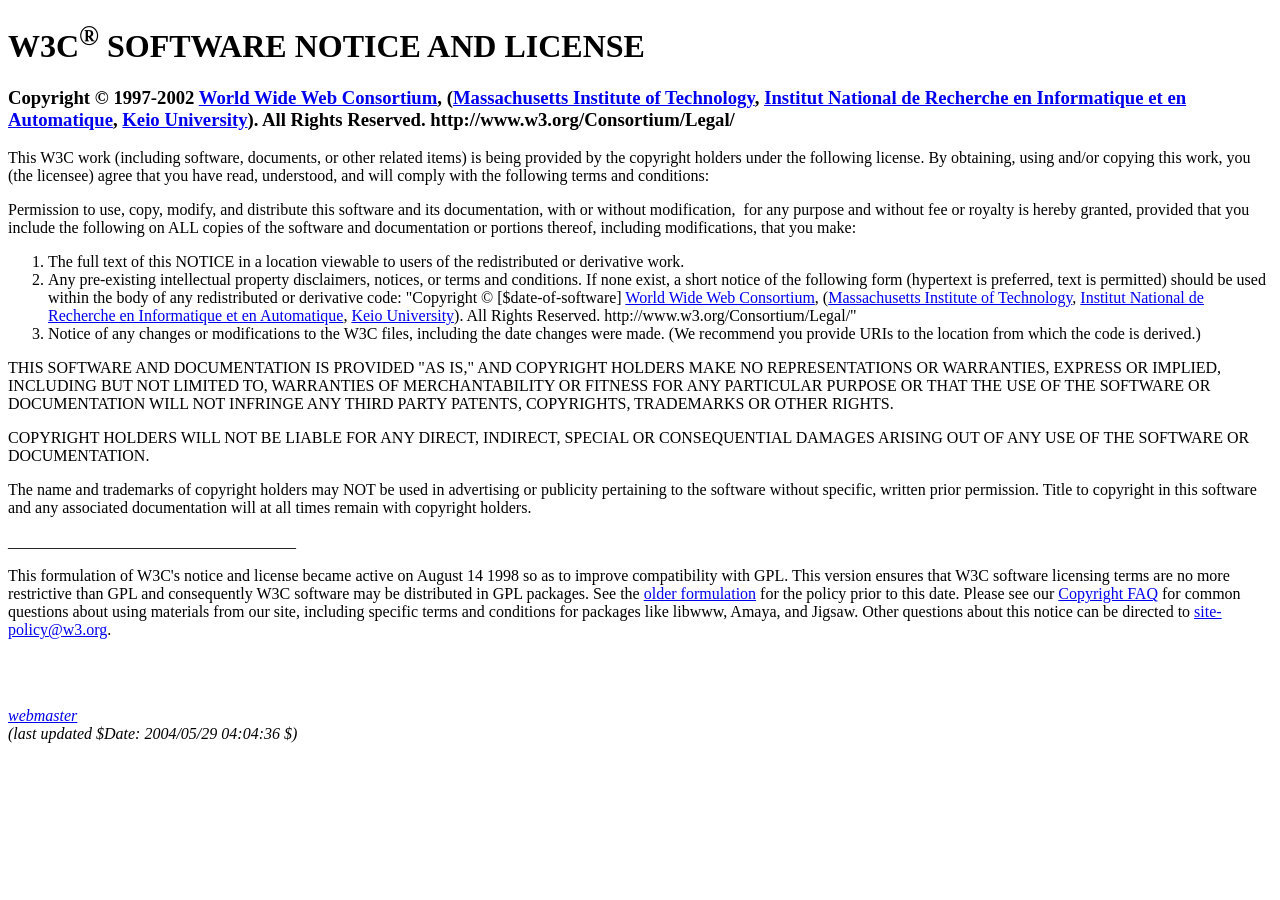
<file: css/lib/blueprint/validate/COPYRIGHT.html>
<!DOCTYPE html PUBLIC "-//W3C//DTD XHTML 1.0 Transitional//EN"
    "http://www.w3.org/TR/xhtml1/DTD/xhtml1-transitional.dtd">
<html xmlns="http://www.w3.org/1999/xhtml" xml:lang='en' lang='en'>
<head>
<meta http-equiv="Content-Type" content="text/html; charset=iso-8859-1" />
<link rel="stylesheet" type="text/css" href="http://www.w3.org/StyleSheets/base.css" />
<title>W3C IPR SOFTWARE NOTICE</title>
</head>
<body>
<h1>W3C<sup>&reg;</sup> SOFTWARE NOTICE AND LICENSE</h1>

<h3>Copyright &copy; 1997-2002 <a href="http://www.w3.org/">World
Wide Web Consortium</a>, (<a
href="http://www.lcs.mit.edu/">Massachusetts Institute of
Technology</a>, <a href="http://www.inria.fr/">Institut National de
Recherche en Informatique et en Automatique</a>, <a
href="http://www.keio.ac.jp/">Keio University</a>). All Rights
Reserved. http://www.w3.org/Consortium/Legal/</h3>

<p>This W3C work (including software, documents, or other related
items) is being provided by the copyright holders under the
following license. By obtaining, using and/or copying this work,
you (the licensee) agree that you have read, understood, and will
comply with the following terms and conditions:</p>

<p>Permission to use, copy, modify, and distribute this software
and its documentation, with or without modification,&nbsp; for any
purpose and without fee or royalty is hereby granted, provided that
you include the following on ALL copies of the software and
documentation or portions thereof, including modifications, that
you make:</p>

<ol>
<li>The full text of this NOTICE in a location viewable to users of
the redistributed or derivative work.</li>

<li>Any pre-existing intellectual property disclaimers, notices, or
terms and conditions. If none exist, a short notice of the
following form (hypertext is preferred, text is permitted) should
be used within the body of any redistributed or derivative code:
"Copyright &copy; [$date-of-software] <a
href="http://www.w3.org/">World Wide Web Consortium</a>, (<a
href="http://www.lcs.mit.edu/">Massachusetts Institute of
Technology</a>, <a href="http://www.inria.fr/">Institut National de
Recherche en Informatique et en Automatique</a>, <a
href="http://www.keio.ac.jp/">Keio University</a>). All Rights
Reserved. http://www.w3.org/Consortium/Legal/"</li>

<li>Notice of any changes or modifications to the W3C files,
including the date changes were made. (We recommend you provide
URIs to the location from which the code is derived.)</li>
</ol>

<p>THIS SOFTWARE AND DOCUMENTATION IS PROVIDED "AS IS," AND
COPYRIGHT HOLDERS MAKE NO REPRESENTATIONS OR WARRANTIES, EXPRESS OR
IMPLIED, INCLUDING BUT NOT LIMITED TO, WARRANTIES OF
MERCHANTABILITY OR FITNESS FOR ANY PARTICULAR PURPOSE OR THAT THE
USE OF THE SOFTWARE OR DOCUMENTATION WILL NOT INFRINGE ANY THIRD
PARTY PATENTS, COPYRIGHTS, TRADEMARKS OR OTHER RIGHTS.</p>

<p>COPYRIGHT HOLDERS WILL NOT BE LIABLE FOR ANY DIRECT, INDIRECT,
SPECIAL OR CONSEQUENTIAL DAMAGES ARISING OUT OF ANY USE OF THE
SOFTWARE OR DOCUMENTATION.</p>

<p>The name and trademarks of copyright holders may NOT be used in
advertising or publicity pertaining to the software without
specific, written prior permission. Title to copyright in this
software and any associated documentation will at all times remain
with copyright holders.</p>

<p>____________________________________</p>

<p>This formulation of W3C's notice and license became active on
August 14 1998 so as to improve compatibility with GPL. This
version ensures that W3C software licensing terms are no more
restrictive than GPL and consequently W3C software may be
distributed in GPL packages. See the <a
href="copyright-software-19980519.html">older formulation</a> for
the policy prior to this date. Please see our <a
href="IPR-FAQ.html">Copyright FAQ</a> for common questions about
using materials from our site, including specific terms and
conditions for packages like libwww, Amaya, and Jigsaw. Other
questions about this notice can be directed to <a
href="mailto:site-policy@w3.org">site-policy@w3.org</a>.<br />
&nbsp;</p>

<p>&nbsp;</p>

<address><a href="http://www.w3.org/Help/Webmaster.html">webmaster</a><br />
 (last updated $Date: 2004/05/29 04:04:36 $)</address>

</body>
</html>
</file>
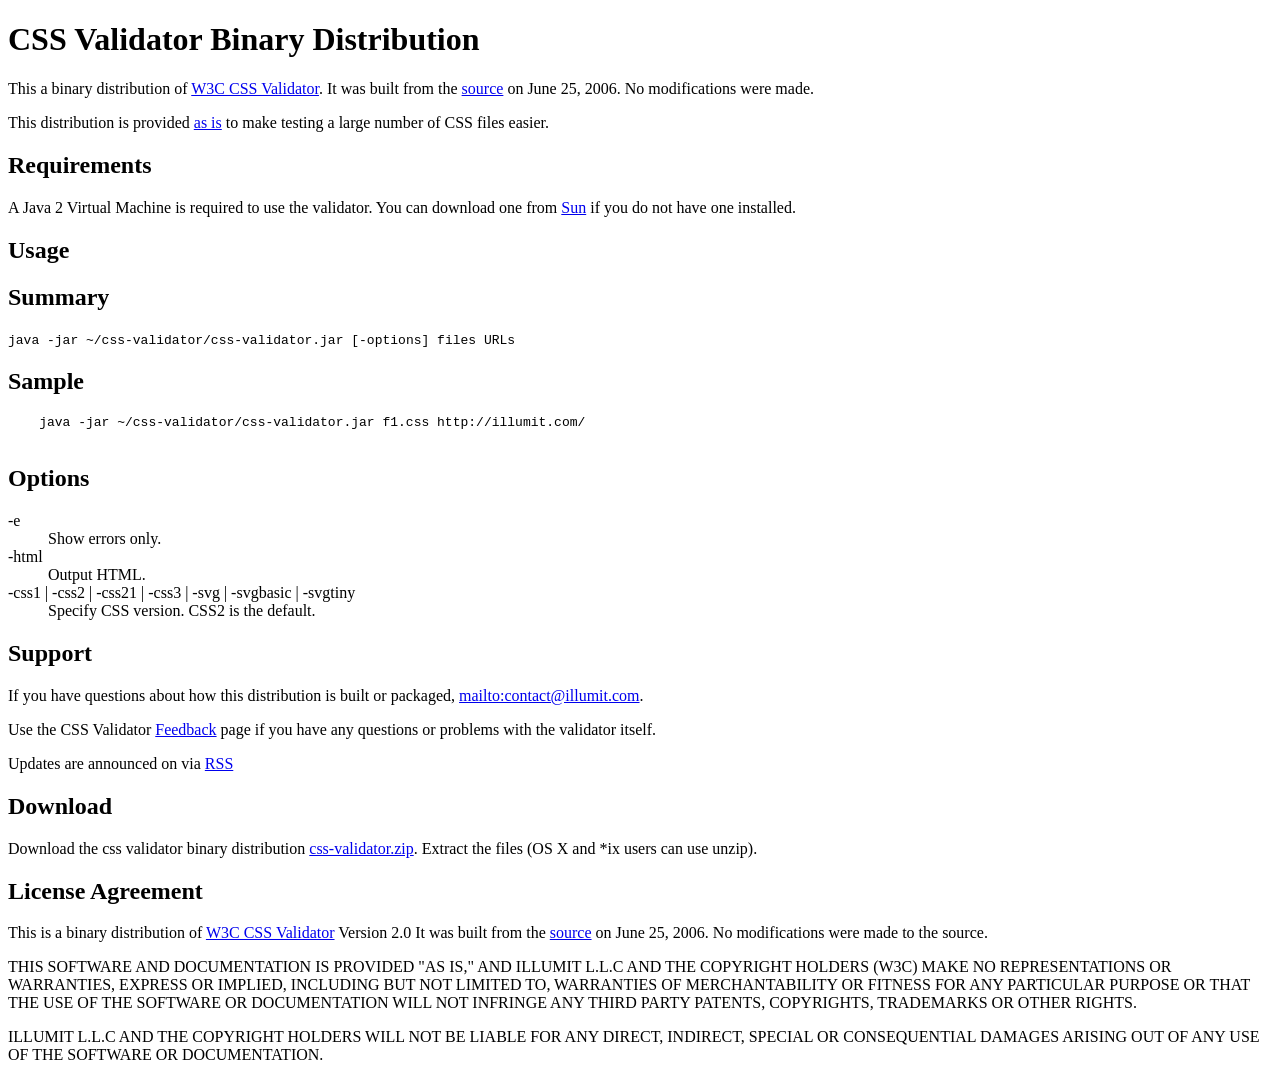
<file: css/lib/blueprint/validate/README.html>
<!DOCTYPE html PUBLIC "-//W3C//DTD XHTML 1.0 Strict//EN" "http://www.w3.org/TR/xhtml1/DTD/xhtml1-strict.dtd">
<html xmlns="http://www.w3.org/1999/xhtml">
  <head>
    <title>CSS Validator Binary Distribution - Illumit</title>
    <link title="RSS Feed" type="application/rss+xml" rel="alternate" href="http://www.illumit.com/site.rss" />
  </head>
  <body>
    <h1>CSS Validator Binary Distribution</h1>
    <p>This a binary distribution of <a href="http://jigsaw.w3.org/css-validator">W3C CSS Validator</a>.
    It was built from the <a href="http://dev.w3.org/cvsweb/2002/css-validator">source</a> on June 25, 2006. 
    No modifications were made.</p>
    
    <p>This distribution is provided <a href="#asis">as is</a> to make testing a large number of CSS files easier.</p>
    
    
    <h2>Requirements</h2>
    <p>A Java 2 Virtual Machine is required to use the validator. 
      You can download one from <a href="http://java.sun.com/">Sun</a> if you do not have one installed.</p>
      
    <h2>Usage</h2>
    <h2>Summary</h2>
    <p><code>java -jar <samp>~/css-validator/</samp>css-validator.jar [-options] files URLs</code></p>
    <h2>Sample</h2>
    <pre>
    java -jar ~/css-validator/css-validator.jar f1.css http://illumit.com/
    </pre>
    <h2>Options</h2>
    <dl>
      <dt>-e</dt><dd>Show errors only.</dd>
      <dt>-html</dt><dd>Output HTML.</dd>
      <dt>-css1 | -css2 | -css21 | -css3 | -svg | -svgbasic | -svgtiny</dt>
      <dd>Specify CSS version. CSS2 is the default.</dd>
    </dl>

    <h2>Support</h2>
    
    <p>If you have questions about how this distribution is built or packaged, 
    <a href="mailto:contact@illumit.com">mailto:contact@illumit.com</a>.</p>

    <p>Use the CSS Validator <a href="http://jigsaw.w3.org/css-validator/Email">Feedback</a> 
      page if you have any questions or problems with the validator itself.</p>

    <p class="Footnote">Updates are announced on via 
        <a class="RSSLink" rel="alternate" type="application/rss+xml" href="http://www.illumit.com/site.rss">RSS</a></p>

      <!--    
    <h2>Contents</h2>
    <ul>
      <li><a href="css-validator.jar">css-validator.jar</a> Executable JAR package</li>
      <li><a href="COPYRIGHT.html">COPYRIGHT.html</a> CSS Validator Copyright Notice</li>
      <li><a href="css-validator-javadoc.jar">css-validator-javadoc.jar</a> CSS Validator API Docs</li>
      <li>Required libraries:<ul>
        <li><a href="jigsaw.jar">jigsaw.jar</a> and <a href="JIGSAW_COPYRIGHT">JIGSAW_COPYRIGHT</a></li>
        <li><a href="xerces.jar">xerces.jar</a> and <a href="XERCES_COPYING.txt">XERCES_COPYING.txt</a></li>
        </ul>
      </li>
    </ul>
      -->
    
    <h2>Download</h2>
    
    <p>Download the css validator binary distribution <a href="css-validator.zip">css-validator.zip</a>. Extract the files (OS X and *ix users can use unzip).</p>
    
    
    <h2><a name="asis">License Agreement</a></h2>
    
    <p>This is a binary distribution of <a href="http://jigsaw.w3.org/css-validator">W3C CSS Validator</a> Version 2.0
    It was built from the <a href="http://dev.w3.org/cvsweb/2002/css-validator">source</a> on June 25, 2006. 
    No modifications were made to the source.</p>
    
    <p>THIS SOFTWARE AND DOCUMENTATION IS PROVIDED "AS IS," AND 
ILLUMIT L.L.C AND THE COPYRIGHT HOLDERS (W3C) MAKE NO REPRESENTATIONS OR WARRANTIES, EXPRESS OR
IMPLIED, INCLUDING BUT NOT LIMITED TO, WARRANTIES OF
MERCHANTABILITY OR FITNESS FOR ANY PARTICULAR PURPOSE OR THAT THE
USE OF THE SOFTWARE OR DOCUMENTATION WILL NOT INFRINGE ANY THIRD
PARTY PATENTS, COPYRIGHTS, TRADEMARKS OR OTHER RIGHTS.</p>

<p>ILLUMIT L.L.C AND THE COPYRIGHT HOLDERS WILL NOT BE LIABLE FOR ANY DIRECT, INDIRECT,
SPECIAL OR CONSEQUENTIAL DAMAGES ARISING OUT OF ANY USE OF THE
SOFTWARE OR DOCUMENTATION.</p>

  </body>
</html>
</file>
<file: css/blueprint/screen.css>
/* -----------------------------------------------------------------------


 Blueprint CSS Framework 1.0
 http://blueprintcss.org

   * Copyright (c) 2007-Present. See LICENSE for more info.
   * See README for instructions on how to use Blueprint.
   * For credits and origins, see AUTHORS.
   * This is a compressed file. See the sources in the 'src' directory.

----------------------------------------------------------------------- */

/* reset.css */
html {margin:0;padding:0;border:0;}
body, div, span, object, iframe, h1, h2, h3, h4, h5, h6, p, blockquote, pre, a, abbr, acronym, address, code, del, dfn, em, img, q, dl, dt, dd, ol, ul, li, fieldset, form, label, legend, table, caption, tbody, tfoot, thead, tr, th, td, article, aside, dialog, figure, footer, header, hgroup, nav, section {margin:0;padding:0;border:0;font-weight:inherit;font-style:inherit;font-size:100%;font-family:inherit;vertical-align:baseline;}
article, aside, dialog, figure, footer, header, hgroup, nav, section {display:block;}
body {line-height:1.5;background:white;}
table {border-collapse:separate;border-spacing:0;}
caption, th, td {text-align:left;font-weight:normal;float:none !important;}
table, th, td {vertical-align:middle;}
blockquote:before, blockquote:after, q:before, q:after {content:'';}
blockquote, q {quotes:"" "";}
a img {border:none;}
:focus {outline:0;}

/* typography.css */
html {font-size:100.01%;}
body {font-size:75%;color:#222;background:#fff;font-family:"Helvetica Neue", Arial, Helvetica, sans-serif;}
h1, h2, h3, h4, h5, h6 {font-weight:normal;color:#111;}
h1 {font-size:3em;line-height:1;margin-bottom:0.5em;}
h2 {font-size:2em;margin-bottom:0.75em;}
h3 {font-size:1.5em;line-height:1;margin-bottom:1em;}
h4 {font-size:1.2em;line-height:1.25;margin-bottom:1.25em;}
h5 {font-size:1em;font-weight:bold;margin-bottom:1.5em;}
h6 {font-size:1em;font-weight:bold;}
h1 img, h2 img, h3 img, h4 img, h5 img, h6 img {margin:0;}
p {margin:0 0 1.5em;}
.left {float:left !important;}
p .left {margin:1.5em 1.5em 1.5em 0;padding:0;}
.right {float:right !important;}
p .right {margin:1.5em 0 1.5em 1.5em;padding:0;}
a:focus, a:hover {color:#09f;}
a {color:#06c;text-decoration:underline;}
blockquote {margin:1.5em;color:#666;font-style:italic;}
strong, dfn {font-weight:bold;}
em, dfn {font-style:italic;}
sup, sub {line-height:0;}
abbr, acronym {border-bottom:1px dotted #666;}
address {margin:0 0 1.5em;font-style:italic;}
del {color:#666;}
pre {margin:1.5em 0;white-space:pre;}
pre, code, tt {font:1em 'andale mono', 'lucida console', monospace;line-height:1.5;}
li ul, li ol {margin:0;}
ul, ol {margin:0 1.5em 1.5em 0;padding-left:1.5em;}
ul {list-style-type:disc;}
ol {list-style-type:decimal;}
dl {margin:0 0 1.5em 0;}
dl dt {font-weight:bold;}
dd {margin-left:1.5em;}
table {margin-bottom:1.4em;width:100%;}
th {font-weight:bold;}
thead th {background:#c3d9ff;}
th, td, caption {padding:4px 10px 4px 5px;}
tbody tr:nth-child(even) td, tbody tr.even td {background:#e5ecf9;}
tfoot {font-style:italic;}
caption {background:#eee;}
.small {font-size:.8em;margin-bottom:1.875em;line-height:1.875em;}
.large {font-size:1.2em;line-height:2.5em;margin-bottom:1.25em;}
.hide {display:none;}
.quiet {color:#666;}
.loud {color:#000;}
.highlight {background:#ff0;}
.added {background:#060;color:#fff;}
.removed {background:#900;color:#fff;}
.first {margin-left:0;padding-left:0;}
.last {margin-right:0;padding-right:0;}
.top {margin-top:0;padding-top:0;}
.bottom {margin-bottom:0;padding-bottom:0;}

/* forms.css */
label {font-weight:bold;}
fieldset {padding:0 1.4em 1.4em 1.4em;margin:0 0 1.5em 0;border:1px solid #ccc;}
legend {font-weight:bold;font-size:1.2em;margin-top:-0.2em;margin-bottom:1em;}
fieldset, #IE8#HACK {padding-top:1.4em;}
legend, #IE8#HACK {margin-top:0;margin-bottom:0;}
input[type=text], input[type=password], input.text, input.title, textarea {background-color:#fff;border:1px solid #bbb;}
input[type=text]:focus, input[type=password]:focus, input.text:focus, input.title:focus, textarea:focus {border-color:#666;}
select {background-color:#fff;border-width:1px;border-style:solid;}
input[type=text], input[type=password], input.text, input.title, textarea, select {margin:0.5em 0;}
input.text, input.title {width:300px;padding:5px;}
input.title {font-size:1.5em;}
textarea {width:390px;height:250px;padding:5px;}
form.inline {line-height:3;}
form.inline p {margin-bottom:0;}
.error, .alert, .notice, .success, .info {padding:0.8em;margin-bottom:1em;border:2px solid #ddd;}
.error, .alert {background:#fbe3e4;color:#8a1f11;border-color:#fbc2c4;}
.notice {background:#fff6bf;color:#514721;border-color:#ffd324;}
.success {background:#e6efc2;color:#264409;border-color:#c6d880;}
.info {background:#d5edf8;color:#205791;border-color:#92cae4;}
.error a, .alert a {color:#8a1f11;}
.notice a {color:#514721;}
.success a {color:#264409;}
.info a {color:#205791;}

/* grid.css */
.container {width:950px;margin:0 auto;}
.showgrid {background:url(src/grid.png);}
.column, .span-1, .span-2, .span-3, .span-4, .span-5, .span-6, .span-7, .span-8, .span-9, .span-10, .span-11, .span-12, .span-13, .span-14, .span-15, .span-16, .span-17, .span-18, .span-19, .span-20, .span-21, .span-22, .span-23, .span-24 {float:left;margin-right:10px;}
.last {margin-right:0;}
.span-1 {width:30px;}
.span-2 {width:70px;}
.span-3 {width:110px;}
.span-4 {width:150px;}
.span-5 {width:190px;}
.span-6 {width:230px;}
.span-7 {width:270px;}
.span-8 {width:310px;}
.span-9 {width:350px;}
.span-10 {width:390px;}
.span-11 {width:430px;}
.span-12 {width:470px;}
.span-13 {width:510px;}
.span-14 {width:550px;}
.span-15 {width:590px;}
.span-16 {width:630px;}
.span-17 {width:670px;}
.span-18 {width:710px;}
.span-19 {width:750px;}
.span-20 {width:790px;}
.span-21 {width:830px;}
.span-22 {width:870px;}
.span-23 {width:910px;}
.span-24 {width:950px;margin-right:0;}
input.span-1, textarea.span-1, input.span-2, textarea.span-2, input.span-3, textarea.span-3, input.span-4, textarea.span-4, input.span-5, textarea.span-5, input.span-6, textarea.span-6, input.span-7, textarea.span-7, input.span-8, textarea.span-8, input.span-9, textarea.span-9, input.span-10, textarea.span-10, input.span-11, textarea.span-11, input.span-12, textarea.span-12, input.span-13, textarea.span-13, input.span-14, textarea.span-14, input.span-15, textarea.span-15, input.span-16, textarea.span-16, input.span-17, textarea.span-17, input.span-18, textarea.span-18, input.span-19, textarea.span-19, input.span-20, textarea.span-20, input.span-21, textarea.span-21, input.span-22, textarea.span-22, input.span-23, textarea.span-23, input.span-24, textarea.span-24 {border-left-width:1px;border-right-width:1px;padding-left:5px;padding-right:5px;}
input.span-1, textarea.span-1 {width:18px;}
input.span-2, textarea.span-2 {width:58px;}
input.span-3, textarea.span-3 {width:98px;}
input.span-4, textarea.span-4 {width:138px;}
input.span-5, textarea.span-5 {width:178px;}
input.span-6, textarea.span-6 {width:218px;}
input.span-7, textarea.span-7 {width:258px;}
input.span-8, textarea.span-8 {width:298px;}
input.span-9, textarea.span-9 {width:338px;}
input.span-10, textarea.span-10 {width:378px;}
input.span-11, textarea.span-11 {width:418px;}
input.span-12, textarea.span-12 {width:458px;}
input.span-13, textarea.span-13 {width:498px;}
input.span-14, textarea.span-14 {width:538px;}
input.span-15, textarea.span-15 {width:578px;}
input.span-16, textarea.span-16 {width:618px;}
input.span-17, textarea.span-17 {width:658px;}
input.span-18, textarea.span-18 {width:698px;}
input.span-19, textarea.span-19 {width:738px;}
input.span-20, textarea.span-20 {width:778px;}
input.span-21, textarea.span-21 {width:818px;}
input.span-22, textarea.span-22 {width:858px;}
input.span-23, textarea.span-23 {width:898px;}
input.span-24, textarea.span-24 {width:938px;}
.append-1 {padding-right:40px;}
.append-2 {padding-right:80px;}
.append-3 {padding-right:120px;}
.append-4 {padding-right:160px;}
.append-5 {padding-right:200px;}
.append-6 {padding-right:240px;}
.append-7 {padding-right:280px;}
.append-8 {padding-right:320px;}
.append-9 {padding-right:360px;}
.append-10 {padding-right:400px;}
.append-11 {padding-right:440px;}
.append-12 {padding-right:480px;}
.append-13 {padding-right:520px;}
.append-14 {padding-right:560px;}
.append-15 {padding-right:600px;}
.append-16 {padding-right:640px;}
.append-17 {padding-right:680px;}
.append-18 {padding-right:720px;}
.append-19 {padding-right:760px;}
.append-20 {padding-right:800px;}
.append-21 {padding-right:840px;}
.append-22 {padding-right:880px;}
.append-23 {padding-right:920px;}
.prepend-1 {padding-left:40px;}
.prepend-2 {padding-left:80px;}
.prepend-3 {padding-left:120px;}
.prepend-4 {padding-left:160px;}
.prepend-5 {padding-left:200px;}
.prepend-6 {padding-left:240px;}
.prepend-7 {padding-left:280px;}
.prepend-8 {padding-left:320px;}
.prepend-9 {padding-left:360px;}
.prepend-10 {padding-left:400px;}
.prepend-11 {padding-left:440px;}
.prepend-12 {padding-left:480px;}
.prepend-13 {padding-left:520px;}
.prepend-14 {padding-left:560px;}
.prepend-15 {padding-left:600px;}
.prepend-16 {padding-left:640px;}
.prepend-17 {padding-left:680px;}
.prepend-18 {padding-left:720px;}
.prepend-19 {padding-left:760px;}
.prepend-20 {padding-left:800px;}
.prepend-21 {padding-left:840px;}
.prepend-22 {padding-left:880px;}
.prepend-23 {padding-left:920px;}
.border {padding-right:4px;margin-right:5px;border-right:1px solid #ddd;}
.colborder {padding-right:24px;margin-right:25px;border-right:1px solid #ddd;}
.pull-1 {margin-left:-40px;}
.pull-2 {margin-left:-80px;}
.pull-3 {margin-left:-120px;}
.pull-4 {margin-left:-160px;}
.pull-5 {margin-left:-200px;}
.pull-6 {margin-left:-240px;}
.pull-7 {margin-left:-280px;}
.pull-8 {margin-left:-320px;}
.pull-9 {margin-left:-360px;}
.pull-10 {margin-left:-400px;}
.pull-11 {margin-left:-440px;}
.pull-12 {margin-left:-480px;}
.pull-13 {margin-left:-520px;}
.pull-14 {margin-left:-560px;}
.pull-15 {margin-left:-600px;}
.pull-16 {margin-left:-640px;}
.pull-17 {margin-left:-680px;}
.pull-18 {margin-left:-720px;}
.pull-19 {margin-left:-760px;}
.pull-20 {margin-left:-800px;}
.pull-21 {margin-left:-840px;}
.pull-22 {margin-left:-880px;}
.pull-23 {margin-left:-920px;}
.pull-24 {margin-left:-960px;}
.pull-1, .pull-2, .pull-3, .pull-4, .pull-5, .pull-6, .pull-7, .pull-8, .pull-9, .pull-10, .pull-11, .pull-12, .pull-13, .pull-14, .pull-15, .pull-16, .pull-17, .pull-18, .pull-19, .pull-20, .pull-21, .pull-22, .pull-23, .pull-24 {float:left;position:relative;}
.push-1 {margin:0 -40px 1.5em 40px;}
.push-2 {margin:0 -80px 1.5em 80px;}
.push-3 {margin:0 -120px 1.5em 120px;}
.push-4 {margin:0 -160px 1.5em 160px;}
.push-5 {margin:0 -200px 1.5em 200px;}
.push-6 {margin:0 -240px 1.5em 240px;}
.push-7 {margin:0 -280px 1.5em 280px;}
.push-8 {margin:0 -320px 1.5em 320px;}
.push-9 {margin:0 -360px 1.5em 360px;}
.push-10 {margin:0 -400px 1.5em 400px;}
.push-11 {margin:0 -440px 1.5em 440px;}
.push-12 {margin:0 -480px 1.5em 480px;}
.push-13 {margin:0 -520px 1.5em 520px;}
.push-14 {margin:0 -560px 1.5em 560px;}
.push-15 {margin:0 -600px 1.5em 600px;}
.push-16 {margin:0 -640px 1.5em 640px;}
.push-17 {margin:0 -680px 1.5em 680px;}
.push-18 {margin:0 -720px 1.5em 720px;}
.push-19 {margin:0 -760px 1.5em 760px;}
.push-20 {margin:0 -800px 1.5em 800px;}
.push-21 {margin:0 -840px 1.5em 840px;}
.push-22 {margin:0 -880px 1.5em 880px;}
.push-23 {margin:0 -920px 1.5em 920px;}
.push-24 {margin:0 -960px 1.5em 960px;}
.push-1, .push-2, .push-3, .push-4, .push-5, .push-6, .push-7, .push-8, .push-9, .push-10, .push-11, .push-12, .push-13, .push-14, .push-15, .push-16, .push-17, .push-18, .push-19, .push-20, .push-21, .push-22, .push-23, .push-24 {float:left;position:relative;}
div.prepend-top, .prepend-top {margin-top:1.5em;}
div.append-bottom, .append-bottom {margin-bottom:1.5em;}
.box {padding:1.5em;margin-bottom:1.5em;background:#e5eCf9;}
hr {background:#ddd;color:#ddd;clear:both;float:none;width:100%;height:1px;margin:0 0 1.45em;border:none;}
hr.space {background:#fff;color:#fff;visibility:hidden;}
.clearfix:after, .container:after {content:"\0020";display:block;height:0;clear:both;visibility:hidden;overflow:hidden;}
.clearfix, .container {display:block;}
.clear {clear:both;}
</file>
<file: css/blueprint/print.css>
/* -----------------------------------------------------------------------


 Blueprint CSS Framework 1.0
 http://blueprintcss.org

   * Copyright (c) 2007-Present. See LICENSE for more info.
   * See README for instructions on how to use Blueprint.
   * For credits and origins, see AUTHORS.
   * This is a compressed file. See the sources in the 'src' directory.

----------------------------------------------------------------------- */

/* print.css */
body {line-height:1.5;font-family:"Helvetica Neue", Arial, Helvetica, sans-serif;color:#000;background:none;font-size:10pt;}
.container {background:none;}
hr {background:#ccc;color:#ccc;width:100%;height:2px;margin:2em 0;padding:0;border:none;}
hr.space {background:#fff;color:#fff;visibility:hidden;}
h1, h2, h3, h4, h5, h6 {font-family:"Helvetica Neue", Arial, "Lucida Grande", sans-serif;}
code {font:.9em "Courier New", Monaco, Courier, monospace;}
a img {border:none;}
p img.top {margin-top:0;}
blockquote {margin:1.5em;padding:1em;font-style:italic;font-size:.9em;}
.small {font-size:.9em;}
.large {font-size:1.1em;}
.quiet {color:#999;}
.hide {display:none;}
a:link, a:visited {background:transparent;font-weight:700;text-decoration:underline;}
a:link:after, a:visited:after {content:" (" attr(href) ")";font-size:90%;}
</file>
<file: css/blueprint/ie.css>
/* -----------------------------------------------------------------------


 Blueprint CSS Framework 1.0
 http://blueprintcss.org

   * Copyright (c) 2007-Present. See LICENSE for more info.
   * See README for instructions on how to use Blueprint.
   * For credits and origins, see AUTHORS.
   * This is a compressed file. See the sources in the 'src' directory.

----------------------------------------------------------------------- */

/* ie.css */
body {text-align:center;}
.container {text-align:left;}
* html .column, * html .span-1, * html .span-2, * html .span-3, * html .span-4, * html .span-5, * html .span-6, * html .span-7, * html .span-8, * html .span-9, * html .span-10, * html .span-11, * html .span-12, * html .span-13, * html .span-14, * html .span-15, * html .span-16, * html .span-17, * html .span-18, * html .span-19, * html .span-20, * html .span-21, * html .span-22, * html .span-23, * html .span-24 {display:inline;overflow-x:hidden;}
* html legend {margin:0px -8px 16px 0;padding:0;}
sup {vertical-align:text-top;}
sub {vertical-align:text-bottom;}
html>body p code {*white-space:normal;}
hr {margin:-8px auto 11px;}
img {-ms-interpolation-mode:bicubic;}
.clearfix, .container {display:inline-block;}
* html .clearfix, * html .container {height:1%;}
fieldset {padding-top:0;}
legend {margin-top:-0.2em;margin-bottom:1em;margin-left:-0.5em;}
textarea {overflow:auto;}
label {vertical-align:middle;position:relative;top:-0.25em;}
input.text, input.title, textarea {background-color:#fff;border:1px solid #bbb;}
input.text:focus, input.title:focus {border-color:#666;}
input.text, input.title, textarea, select {margin:0.5em 0;}
input.checkbox, input.radio {position:relative;top:.25em;}
form.inline div, form.inline p {vertical-align:middle;}
form.inline input.checkbox, form.inline input.radio, form.inline input.button, form.inline button {margin:0.5em 0;}
button, input.button {position:relative;top:0.25em;}
</file>
<file: css/blueprint/src/grid.css>
/* --------------------------------------------------------------

   grid.css
   * Sets up an easy-to-use grid of 24 columns.

   By default, the grid is 950px wide, with 24 columns
   spanning 30px, and a 10px margin between columns.

   If you need fewer or more columns, namespaces or semantic
   element names, use the compressor script (lib/compress.rb)

-------------------------------------------------------------- */

/* A container should group all your columns. */
.container {
  width: 950px;
  margin: 0 auto;
}

/* Use this class on any .span / container to see the grid. */
.showgrid {
  background: url(src/grid.png);
}


/* Columns
-------------------------------------------------------------- */

/* Sets up basic grid floating and margin. */
.column, .span-1, .span-2, .span-3, .span-4, .span-5, .span-6, .span-7, .span-8, .span-9, .span-10, .span-11, .span-12, .span-13, .span-14, .span-15, .span-16, .span-17, .span-18, .span-19, .span-20, .span-21, .span-22, .span-23, .span-24 {
  float: left;
  margin-right: 10px;
}

/* The last column in a row needs this class. */
.last { margin-right: 0; }

/* Use these classes to set the width of a column. */
.span-1 {width: 30px;}

.span-2 {width: 70px;}
.span-3 {width: 110px;}
.span-4 {width: 150px;}
.span-5 {width: 190px;}
.span-6 {width: 230px;}
.span-7 {width: 270px;}
.span-8 {width: 310px;}
.span-9 {width: 350px;}
.span-10 {width: 390px;}
.span-11 {width: 430px;}
.span-12 {width: 470px;}
.span-13 {width: 510px;}
.span-14 {width: 550px;}
.span-15 {width: 590px;}
.span-16 {width: 630px;}
.span-17 {width: 670px;}
.span-18 {width: 710px;}
.span-19 {width: 750px;}
.span-20 {width: 790px;}
.span-21 {width: 830px;}
.span-22 {width: 870px;}
.span-23 {width: 910px;}
.span-24 {width:950px; margin-right:0;}

/* Use these classes to set the width of an input. */
input.span-1, textarea.span-1, input.span-2, textarea.span-2, input.span-3, textarea.span-3, input.span-4, textarea.span-4, input.span-5, textarea.span-5, input.span-6, textarea.span-6, input.span-7, textarea.span-7, input.span-8, textarea.span-8, input.span-9, textarea.span-9, input.span-10, textarea.span-10, input.span-11, textarea.span-11, input.span-12, textarea.span-12, input.span-13, textarea.span-13, input.span-14, textarea.span-14, input.span-15, textarea.span-15, input.span-16, textarea.span-16, input.span-17, textarea.span-17, input.span-18, textarea.span-18, input.span-19, textarea.span-19, input.span-20, textarea.span-20, input.span-21, textarea.span-21, input.span-22, textarea.span-22, input.span-23, textarea.span-23, input.span-24, textarea.span-24 {
  border-left-width: 1px;
  border-right-width: 1px;
  padding-left: 5px;
  padding-right: 5px;
}

input.span-1, textarea.span-1 { width: 18px; }
input.span-2, textarea.span-2 { width: 58px; }
input.span-3, textarea.span-3 { width: 98px; }
input.span-4, textarea.span-4 { width: 138px; }
input.span-5, textarea.span-5 { width: 178px; }
input.span-6, textarea.span-6 { width: 218px; }
input.span-7, textarea.span-7 { width: 258px; }
input.span-8, textarea.span-8 { width: 298px; }
input.span-9, textarea.span-9 { width: 338px; }
input.span-10, textarea.span-10 { width: 378px; }
input.span-11, textarea.span-11 { width: 418px; }
input.span-12, textarea.span-12 { width: 458px; }
input.span-13, textarea.span-13 { width: 498px; }
input.span-14, textarea.span-14 { width: 538px; }
input.span-15, textarea.span-15 { width: 578px; }
input.span-16, textarea.span-16 { width: 618px; }
input.span-17, textarea.span-17 { width: 658px; }
input.span-18, textarea.span-18 { width: 698px; }
input.span-19, textarea.span-19 { width: 738px; }
input.span-20, textarea.span-20 { width: 778px; }
input.span-21, textarea.span-21 { width: 818px; }
input.span-22, textarea.span-22 { width: 858px; }
input.span-23, textarea.span-23 { width: 898px; }
input.span-24, textarea.span-24 { width: 938px; }

/* Add these to a column to append empty cols. */

.append-1 { padding-right: 40px;}
.append-2 { padding-right: 80px;}
.append-3 { padding-right: 120px;}
.append-4 { padding-right: 160px;}
.append-5 { padding-right: 200px;}
.append-6 { padding-right: 240px;}
.append-7 { padding-right: 280px;}
.append-8 { padding-right: 320px;}
.append-9 { padding-right: 360px;}
.append-10 { padding-right: 400px;}
.append-11 { padding-right: 440px;}
.append-12 { padding-right: 480px;}
.append-13 { padding-right: 520px;}
.append-14 { padding-right: 560px;}
.append-15 { padding-right: 600px;}
.append-16 { padding-right: 640px;}
.append-17 { padding-right: 680px;}
.append-18 { padding-right: 720px;}
.append-19 { padding-right: 760px;}
.append-20 { padding-right: 800px;}
.append-21 { padding-right: 840px;}
.append-22 { padding-right: 880px;}
.append-23 { padding-right: 920px;}

/* Add these to a column to prepend empty cols. */

.prepend-1 { padding-left: 40px;}
.prepend-2 { padding-left: 80px;}
.prepend-3 { padding-left: 120px;}
.prepend-4 { padding-left: 160px;}
.prepend-5 { padding-left: 200px;}
.prepend-6 { padding-left: 240px;}
.prepend-7 { padding-left: 280px;}
.prepend-8 { padding-left: 320px;}
.prepend-9 { padding-left: 360px;}
.prepend-10 { padding-left: 400px;}
.prepend-11 { padding-left: 440px;}
.prepend-12 { padding-left: 480px;}
.prepend-13 { padding-left: 520px;}
.prepend-14 { padding-left: 560px;}
.prepend-15 { padding-left: 600px;}
.prepend-16 { padding-left: 640px;}
.prepend-17 { padding-left: 680px;}
.prepend-18 { padding-left: 720px;}
.prepend-19 { padding-left: 760px;}
.prepend-20 { padding-left: 800px;}
.prepend-21 { padding-left: 840px;}
.prepend-22 { padding-left: 880px;}
.prepend-23 { padding-left: 920px;}


/* Border on right hand side of a column. */
.border {
  padding-right: 4px;
  margin-right: 5px;
  border-right: 1px solid #ddd;
}

/* Border with more whitespace, spans one column. */
.colborder {
  padding-right: 24px;
  margin-right: 25px;
  border-right: 1px solid #ddd;
}


/* Use these classes on an element to push it into the
next column, or to pull it into the previous column.  */


.pull-1 { margin-left: -40px; }
.pull-2 { margin-left: -80px; }
.pull-3 { margin-left: -120px; }
.pull-4 { margin-left: -160px; }
.pull-5 { margin-left: -200px; }
.pull-6 { margin-left: -240px; }
.pull-7 { margin-left: -280px; }
.pull-8 { margin-left: -320px; }
.pull-9 { margin-left: -360px; }
.pull-10 { margin-left: -400px; }
.pull-11 { margin-left: -440px; }
.pull-12 { margin-left: -480px; }
.pull-13 { margin-left: -520px; }
.pull-14 { margin-left: -560px; }
.pull-15 { margin-left: -600px; }
.pull-16 { margin-left: -640px; }
.pull-17 { margin-left: -680px; }
.pull-18 { margin-left: -720px; }
.pull-19 { margin-left: -760px; }
.pull-20 { margin-left: -800px; }
.pull-21 { margin-left: -840px; }
.pull-22 { margin-left: -880px; }
.pull-23 { margin-left: -920px; }
.pull-24 { margin-left: -960px; }

.pull-1, .pull-2, .pull-3, .pull-4, .pull-5, .pull-6, .pull-7, .pull-8, .pull-9, .pull-10, .pull-11, .pull-12, .pull-13, .pull-14, .pull-15, .pull-16, .pull-17, .pull-18, .pull-19, .pull-20, .pull-21, .pull-22, .pull-23, .pull-24 {float: left; position:relative;}


.push-1 { margin: 0 -40px 1.5em 40px; }
.push-2 { margin: 0 -80px 1.5em 80px; }
.push-3 { margin: 0 -120px 1.5em 120px; }
.push-4 { margin: 0 -160px 1.5em 160px; }
.push-5 { margin: 0 -200px 1.5em 200px; }
.push-6 { margin: 0 -240px 1.5em 240px; }
.push-7 { margin: 0 -280px 1.5em 280px; }
.push-8 { margin: 0 -320px 1.5em 320px; }
.push-9 { margin: 0 -360px 1.5em 360px; }
.push-10 { margin: 0 -400px 1.5em 400px; }
.push-11 { margin: 0 -440px 1.5em 440px; }
.push-12 { margin: 0 -480px 1.5em 480px; }
.push-13 { margin: 0 -520px 1.5em 520px; }
.push-14 { margin: 0 -560px 1.5em 560px; }
.push-15 { margin: 0 -600px 1.5em 600px; }
.push-16 { margin: 0 -640px 1.5em 640px; }
.push-17 { margin: 0 -680px 1.5em 680px; }
.push-18 { margin: 0 -720px 1.5em 720px; }
.push-19 { margin: 0 -760px 1.5em 760px; }
.push-20 { margin: 0 -800px 1.5em 800px; }
.push-21 { margin: 0 -840px 1.5em 840px; }
.push-22 { margin: 0 -880px 1.5em 880px; }
.push-23 { margin: 0 -920px 1.5em 920px; }
.push-24 { margin: 0 -960px 1.5em 960px; }

.push-1, .push-2, .push-3, .push-4, .push-5, .push-6, .push-7, .push-8, .push-9, .push-10, .push-11, .push-12, .push-13, .push-14, .push-15, .push-16, .push-17, .push-18, .push-19, .push-20, .push-21, .push-22, .push-23, .push-24 {float: left; position:relative;}


/* Misc classes and elements
-------------------------------------------------------------- */

/* In case you need to add a gutter above/below an element */
div.prepend-top, .prepend-top {
  margin-top:1.5em;
}
div.append-bottom, .append-bottom {
  margin-bottom:1.5em;
}

/* Use a .box to create a padded box inside a column.  */
.box {
  padding: 1.5em;
  margin-bottom: 1.5em;
  background: #e5eCf9;
}

/* Use this to create a horizontal ruler across a column. */
hr {
  background: #ddd;
  color: #ddd;
  clear: both;
  float: none;
  width: 100%;
  height: 1px;
  margin: 0 0 1.45em;
  border: none;
}

hr.space {
  background: #fff;
  color: #fff;
  visibility: hidden;
}


/* Clearing floats without extra markup
   Based on How To Clear Floats Without Structural Markup by PiE
   [http://www.positioniseverything.net/easyclearing.html] */

.clearfix:after, .container:after {
  content: "\0020";
  display: block;
  height: 0;
  clear: both;
  visibility: hidden;
  overflow:hidden;
}
.clearfix, .container {display: block;}

/* Regular clearing
   apply to column that should drop below previous ones. */

.clear { clear:both; }
</file>
<file: css/blueprint/src/typography.css>
/* --------------------------------------------------------------

   typography.css
   * Sets up some sensible default typography.

-------------------------------------------------------------- */

/* Default font settings.
   The font-size percentage is of 16px. (0.75 * 16px = 12px) */
html { font-size:100.01%; }
body {
  font-size: 75%;
  color: #222;
  background: #fff;
  font-family: "Helvetica Neue", Arial, Helvetica, sans-serif;
}


/* Headings
-------------------------------------------------------------- */

h1,h2,h3,h4,h5,h6 { font-weight: normal; color: #111; }

h1 { font-size: 3em; line-height: 1; margin-bottom: 0.5em; }
h2 { font-size: 2em; margin-bottom: 0.75em; }
h3 { font-size: 1.5em; line-height: 1; margin-bottom: 1em; }
h4 { font-size: 1.2em; line-height: 1.25; margin-bottom: 1.25em; }
h5 { font-size: 1em; font-weight: bold; margin-bottom: 1.5em; }
h6 { font-size: 1em; font-weight: bold; }

h1 img, h2 img, h3 img,
h4 img, h5 img, h6 img {
  margin: 0;
}


/* Text elements
-------------------------------------------------------------- */

p           { margin: 0 0 1.5em; }
/* 
	These can be used to pull an image at the start of a paragraph, so 
	that the text flows around it (usage: <p><img class="left">Text</p>) 
 */
.left  			{ float: left !important; }
p .left			{ margin: 1.5em 1.5em 1.5em 0; padding: 0; }
.right 			{ float: right !important; }
p .right 		{ margin: 1.5em 0 1.5em 1.5em; padding: 0; }

a:focus,
a:hover     { color: #09f; }
a           { color: #06c; text-decoration: underline; }

blockquote  { margin: 1.5em; color: #666; font-style: italic; }
strong,dfn	{ font-weight: bold; }
em,dfn      { font-style: italic; }
sup, sub    { line-height: 0; }

abbr,
acronym     { border-bottom: 1px dotted #666; }
address     { margin: 0 0 1.5em; font-style: italic; }
del         { color:#666; }

pre         { margin: 1.5em 0; white-space: pre; }
pre,code,tt { font: 1em 'andale mono', 'lucida console', monospace; line-height: 1.5; }


/* Lists
-------------------------------------------------------------- */

li ul,
li ol       { margin: 0; }
ul, ol      { margin: 0 1.5em 1.5em 0; padding-left: 1.5em; }

ul          { list-style-type: disc; }
ol          { list-style-type: decimal; }

dl          { margin: 0 0 1.5em 0; }
dl dt       { font-weight: bold; }
dd          { margin-left: 1.5em;}


/* Tables
-------------------------------------------------------------- */

/* 
	Because of the need for padding on TH and TD, the vertical rhythm 
	on table cells has to be 27px, instead of the standard 18px or 36px 
	of other elements. 
 */ 
table       { margin-bottom: 1.4em; width:100%; }
th          { font-weight: bold; }
thead th    { background: #c3d9ff; }
th,td,caption { padding: 4px 10px 4px 5px; }
/*
	You can zebra-stripe your tables in outdated browsers by adding 
	the class "even" to every other table row. 
 */
tbody tr:nth-child(even) td, 
tbody tr.even td  { 
	background: #e5ecf9; 
}
tfoot       { font-style: italic; }
caption     { background: #eee; }


/* Misc classes
-------------------------------------------------------------- */

.small      { font-size: .8em; margin-bottom: 1.875em; line-height: 1.875em; }
.large      { font-size: 1.2em; line-height: 2.5em; margin-bottom: 1.25em; }
.hide       { display: none; }

.quiet      { color: #666; }
.loud       { color: #000; }
.highlight  { background:#ff0; }
.added      { background:#060; color: #fff; }
.removed    { background:#900; color: #fff; }

.first      { margin-left:0; padding-left:0; }
.last       { margin-right:0; padding-right:0; }
.top        { margin-top:0; padding-top:0; }
.bottom     { margin-bottom:0; padding-bottom:0; }
</file>
<file: css/fonts.css>
.afs-ofl-sorts-mill-goudy { font-family: "Sorts Mill Goudy", "Hoefler Text", "Baskerville", "Palatino", "Georgia", "Times New Roman", serif; ;}

body, .afs-ofl-sorts-mill-goudy { font-family: "Sorts Mill Goudy", "Hoefler Text", "Baskerville", "Palatino", "Georgia", "Times New Roman", serif; font-size: 1.000em;}

code, .afs-inconsolata { font-family: "Inconsolata", Menlo, Courier New, Courier, Mono, monospace; font-size: 0.934em;}


@font-face {
  font-family: 'Sorts Mill Goudy';
  src: url('fonts/Sorts-Mill-Goudy/GoudyStM-Italic-webfont.eot');
  src: local('☺'), url('fonts/Sorts-Mill-Goudy/GoudyStM-Italic-webfont.woff') format('woff'), url('fonts/Sorts-Mill-Goudy/GoudyStM-Italic-webfont.ttf') format('truetype'), url('fonts/Sorts-Mill-Goudy/GoudyStM-Italic-webfont.svg#webfontX4pGz9fc') format('svg');
  font-weight: 500;
  font-style: italic;
}


@font-face {
  font-family: 'Sorts Mill Goudy';
  src: url('fonts/Sorts-Mill-Goudy/GoudyStM-webfont.eot');
  src: local('☺'), url('fonts/Sorts-Mill-Goudy/GoudyStM-webfont.woff') format('woff'), url('fonts/Sorts-Mill-Goudy/GoudyStM-webfont.ttf') format('truetype'), url('fonts/Sorts-Mill-Goudy/GoudyStM-webfont.svg#webfontX4pGz9fc') format('svg');
  font-weight: 500;
  font-style: normal;
}



@font-face {
  font-family: 'Sorts Mill Goudy';
  src: url('fonts/Sorts-Mill-Goudy/GoudyStM-Italic-webfont.eot');
  src: local('☺'), url('fonts/Sorts-Mill-Goudy/GoudyStM-Italic-webfont.woff') format('woff'), url('fonts/Sorts-Mill-Goudy/GoudyStM-Italic-webfont.ttf') format('truetype'), url('fonts/Sorts-Mill-Goudy/GoudyStM-Italic-webfont.svg#webfontX4pGz9fc') format('svg');
  font-weight: 500;
  font-style: italic;
}


@font-face {
  font-family: 'Sorts Mill Goudy';
  src: url('fonts/Sorts-Mill-Goudy/GoudyStM-webfont.eot');
  src: local('☺'), url('fonts/Sorts-Mill-Goudy/GoudyStM-webfont.woff') format('woff'), url('fonts/Sorts-Mill-Goudy/GoudyStM-webfont.ttf') format('truetype'), url('fonts/Sorts-Mill-Goudy/GoudyStM-webfont.svg#webfontX4pGz9fc') format('svg');
  font-weight: 500;
  font-style: normal;
}



@font-face {
  font-family: 'Sorts Mill Goudy';
  src: url('fonts/Sorts-Mill-Goudy/GoudyStM-Italic-webfont.eot');
  src: local('☺'), url('fonts/Sorts-Mill-Goudy/GoudyStM-Italic-webfont.woff') format('woff'), url('fonts/Sorts-Mill-Goudy/GoudyStM-Italic-webfont.ttf') format('truetype'), url('fonts/Sorts-Mill-Goudy/GoudyStM-Italic-webfont.svg#webfontX4pGz9fc') format('svg');
  font-weight: 500;
  font-style: italic;
}


@font-face {
  font-family: 'Sorts Mill Goudy';
  src: url('fonts/Sorts-Mill-Goudy/GoudyStM-webfont.eot');
  src: local('☺'), url('fonts/Sorts-Mill-Goudy/GoudyStM-webfont.woff') format('woff'), url('fonts/Sorts-Mill-Goudy/GoudyStM-webfont.ttf') format('truetype'), url('fonts/Sorts-Mill-Goudy/GoudyStM-webfont.svg#webfontX4pGz9fc') format('svg');
  font-weight: 500;
  font-style: normal;
}



@font-face {
  font-family: 'Inconsolata';
  src: url('fonts/Inconsolata/Inconsolata-webfont.eot');
  src: local('☺'), url('fonts/Inconsolata/Inconsolata-webfont.woff') format('woff'), url('fonts/Inconsolata/Inconsolata-webfont.ttf') format('truetype'), url('fonts/Inconsolata/Inconsolata-webfont.svg#webfontX4pGz9fc') format('svg');
  font-weight: 500;
  font-style: normal;
}
</file>
<file: css/default.css>
.hr {
  background-color: #000;
  height: 0.10em;
  margin-top: 0;
  margin-bottom: 0.75em;
}

.headline {
  margin-bottom: 0;
}

p {
  margin-top: 0;
}

h3 {
  font-size: 1.2em;
}

div {
  margin-top: 1em;
}

#header {
  margin-top: 3em;
  margin-bottom: 1em;
}

#logo {
  margin-bottom: 0.15em;
  font-size: 2.5em;
}

#content {
}

.item {
  margin-top: 2em;
}

#sidebar {
  background-color: #ddd;
  height: 15em;
}

#footer h6 {
  margin: 0;
}
</file>
<file: css/fonts/Sorts-Mill-Goudy/stylesheet.css>
/* Generated by Font Squirrel (http://www.fontsquirrel.com) on February 8, 2011 04:57:37 PM America/New_York */



@font-face {
    font-family: 'SortsMillGoudyRegular';
    src: url('GoudyStM-webfont.eot?') format('eot'),
         url('GoudyStM-webfont.woff') format('woff'),
         url('GoudyStM-webfont.ttf') format('truetype'),
         url('GoudyStM-webfont.svg#webfontuJixCSe1') format('svg');
    font-weight: normal;
    font-style: normal;

}

@font-face {
    font-family: 'SortsMillGoudyItalic';
    src: url('GoudyStM-Italic-webfont.eot?') format('eot'),
         url('GoudyStM-Italic-webfont.woff') format('woff'),
         url('GoudyStM-Italic-webfont.ttf') format('truetype'),
         url('GoudyStM-Italic-webfont.svg#webfonto679uXZB') format('svg');
    font-weight: normal;
    font-style: normal;

}
</file>
<file: css/blueprint/plugins/fancy-type/screen.css>
/* --------------------------------------------------------------

   fancy-type.css
   * Lots of pretty advanced classes for manipulating text.

   See the Readme file in this folder for additional instructions.

-------------------------------------------------------------- */

/* Indentation instead of line shifts for sibling paragraphs. */
   p + p { text-indent:2em; margin-top:-1.5em; }
   form p + p  { text-indent: 0; } /* Don't want this in forms. */


/* For great looking type, use this code instead of asdf:
   <span class="alt">asdf</span>
   Best used on prepositions and ampersands. */

.alt {
  color: #666;
  font-family: "Warnock Pro", "Goudy Old Style","Palatino","Book Antiqua", Georgia, serif;
  font-style: italic;
  font-weight: normal;
}


/* For great looking quote marks in titles, replace "asdf" with:
   <span class="dquo">&#8220;</span>asdf&#8221;
   (That is, when the title starts with a quote mark).
   (You may have to change this value depending on your font size). */

.dquo { margin-left: -.5em; }


/* Reduced size type with incremental leading
   (http://www.markboulton.co.uk/journal/comments/incremental_leading/)

   This could be used for side notes. For smaller type, you don't necessarily want to
   follow the 1.5x vertical rhythm -- the line-height is too much.

   Using this class, it reduces your font size and line-height so that for
   every four lines of normal sized type, there is five lines of the sidenote. eg:

   New type size in em's:
     10px (wanted side note size) / 12px (existing base size) = 0.8333 (new type size in ems)

   New line-height value:
     12px x 1.5 = 18px (old line-height)
     18px x 4 = 72px
     72px / 5 = 14.4px (new line height)
     14.4px / 10px = 1.44 (new line height in em's) */

p.incr, .incr p {
  font-size: 10px;
  line-height: 1.44em;
  margin-bottom: 1.5em;
}


/* Surround uppercase words and abbreviations with this class.
   Based on work by Jørgen Arnor Gårdsø Lom [http://twistedintellect.com/] */

.caps {
  font-variant: small-caps;
  letter-spacing: 1px;
  text-transform: lowercase;
  font-size:1.2em;
  line-height:1%;
  font-weight:bold;
  padding:0 2px;
}
</file>
